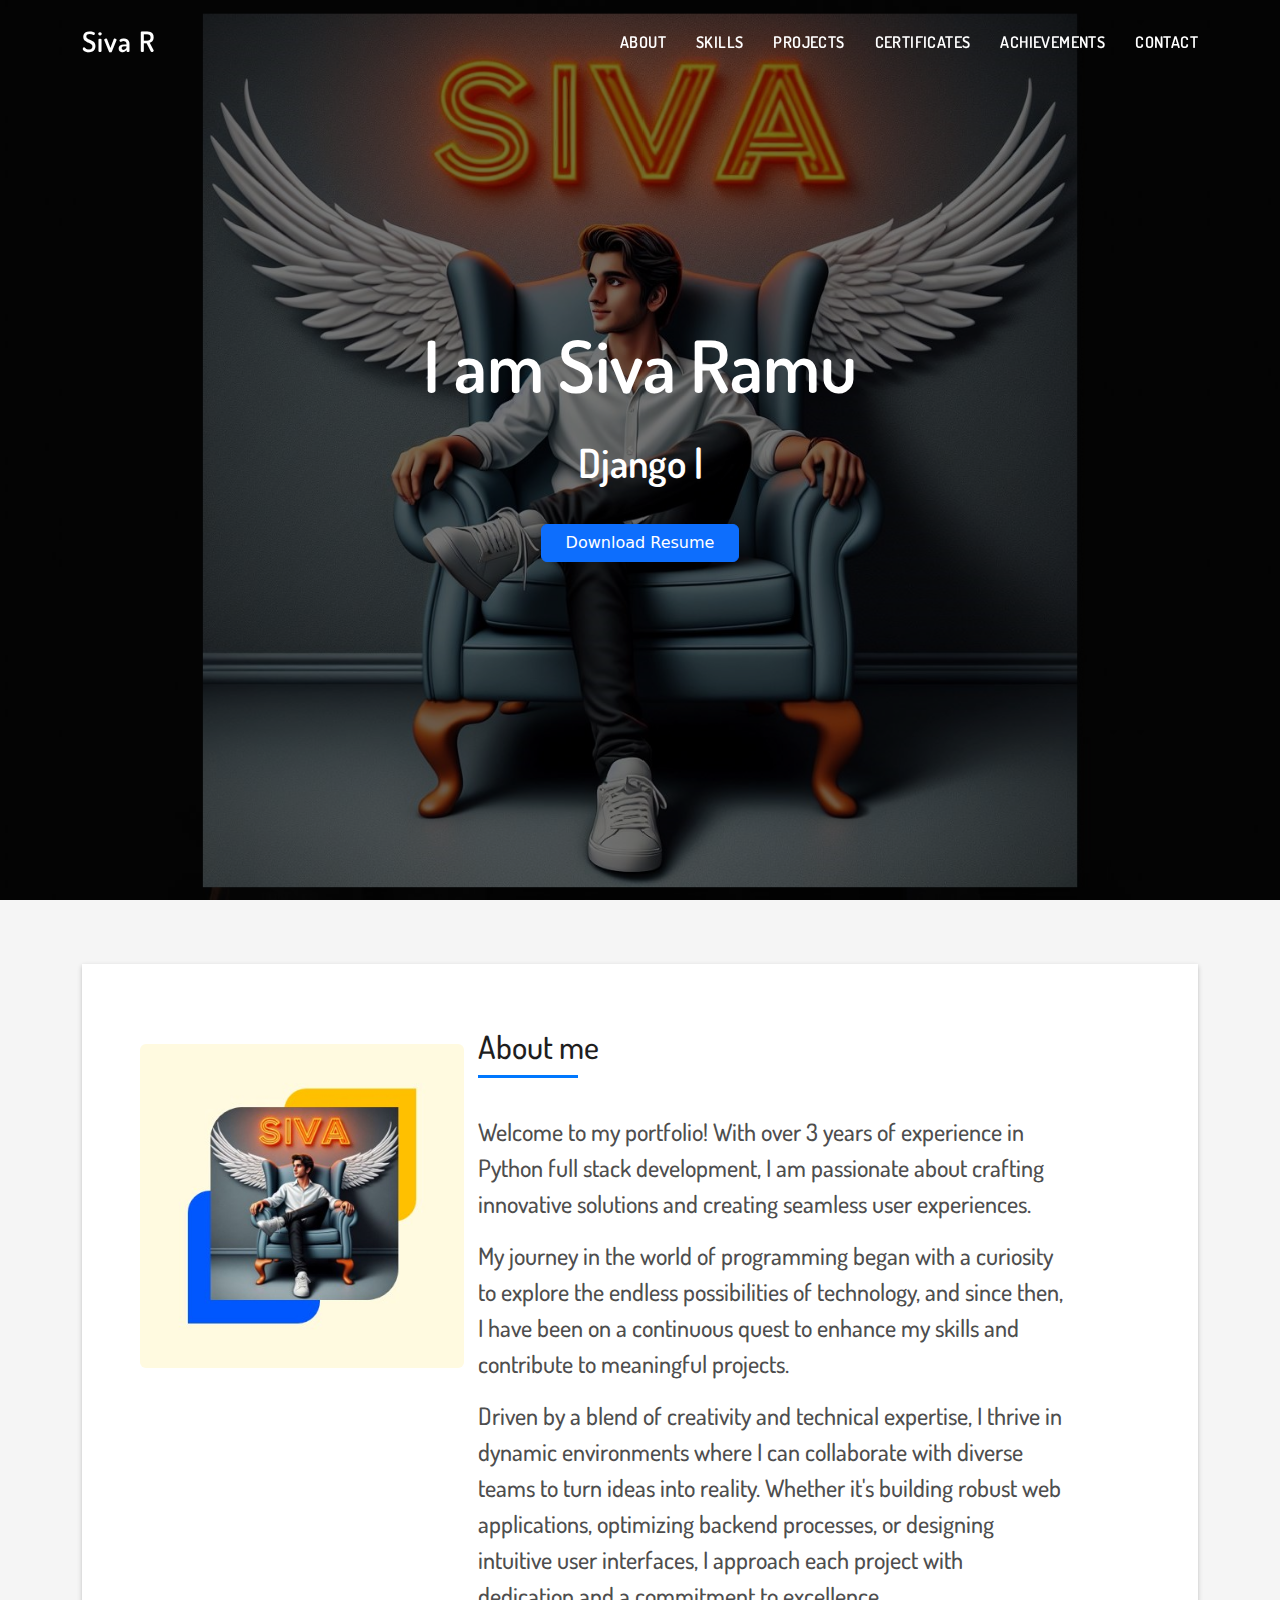
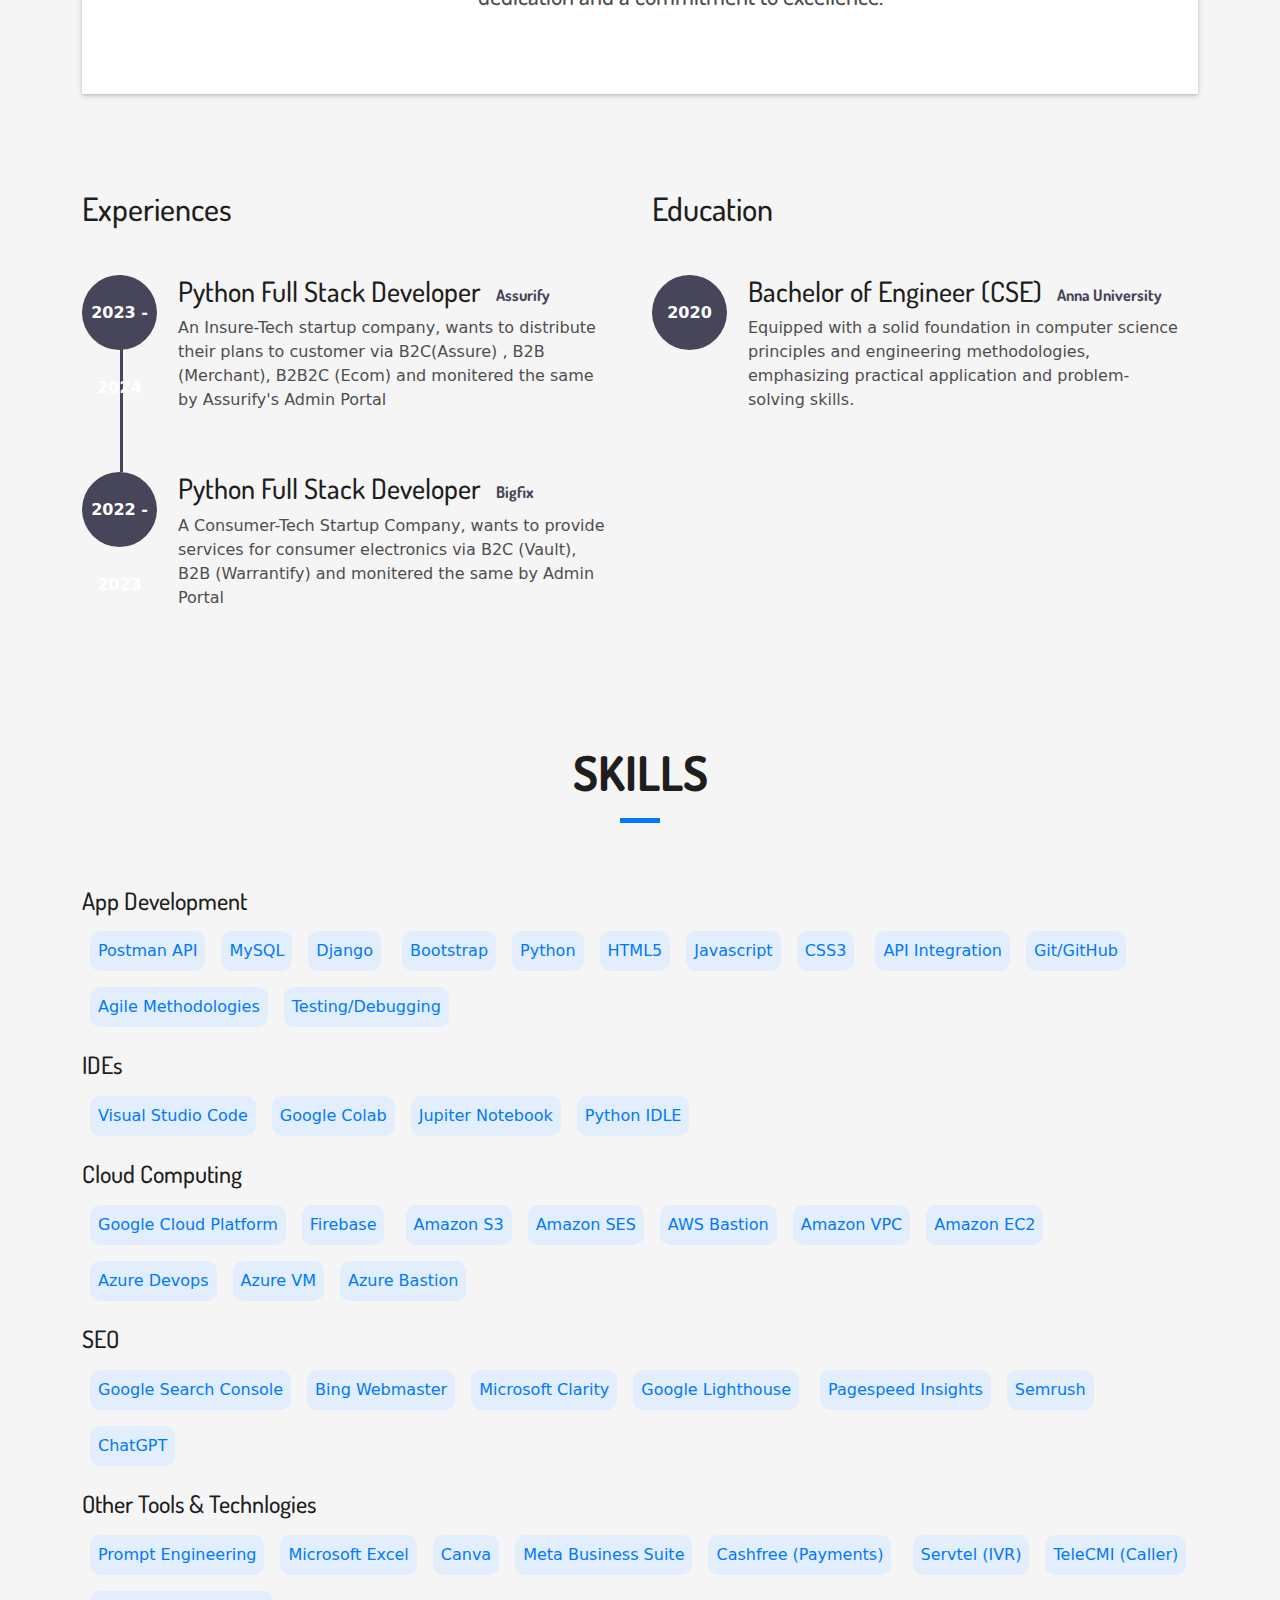
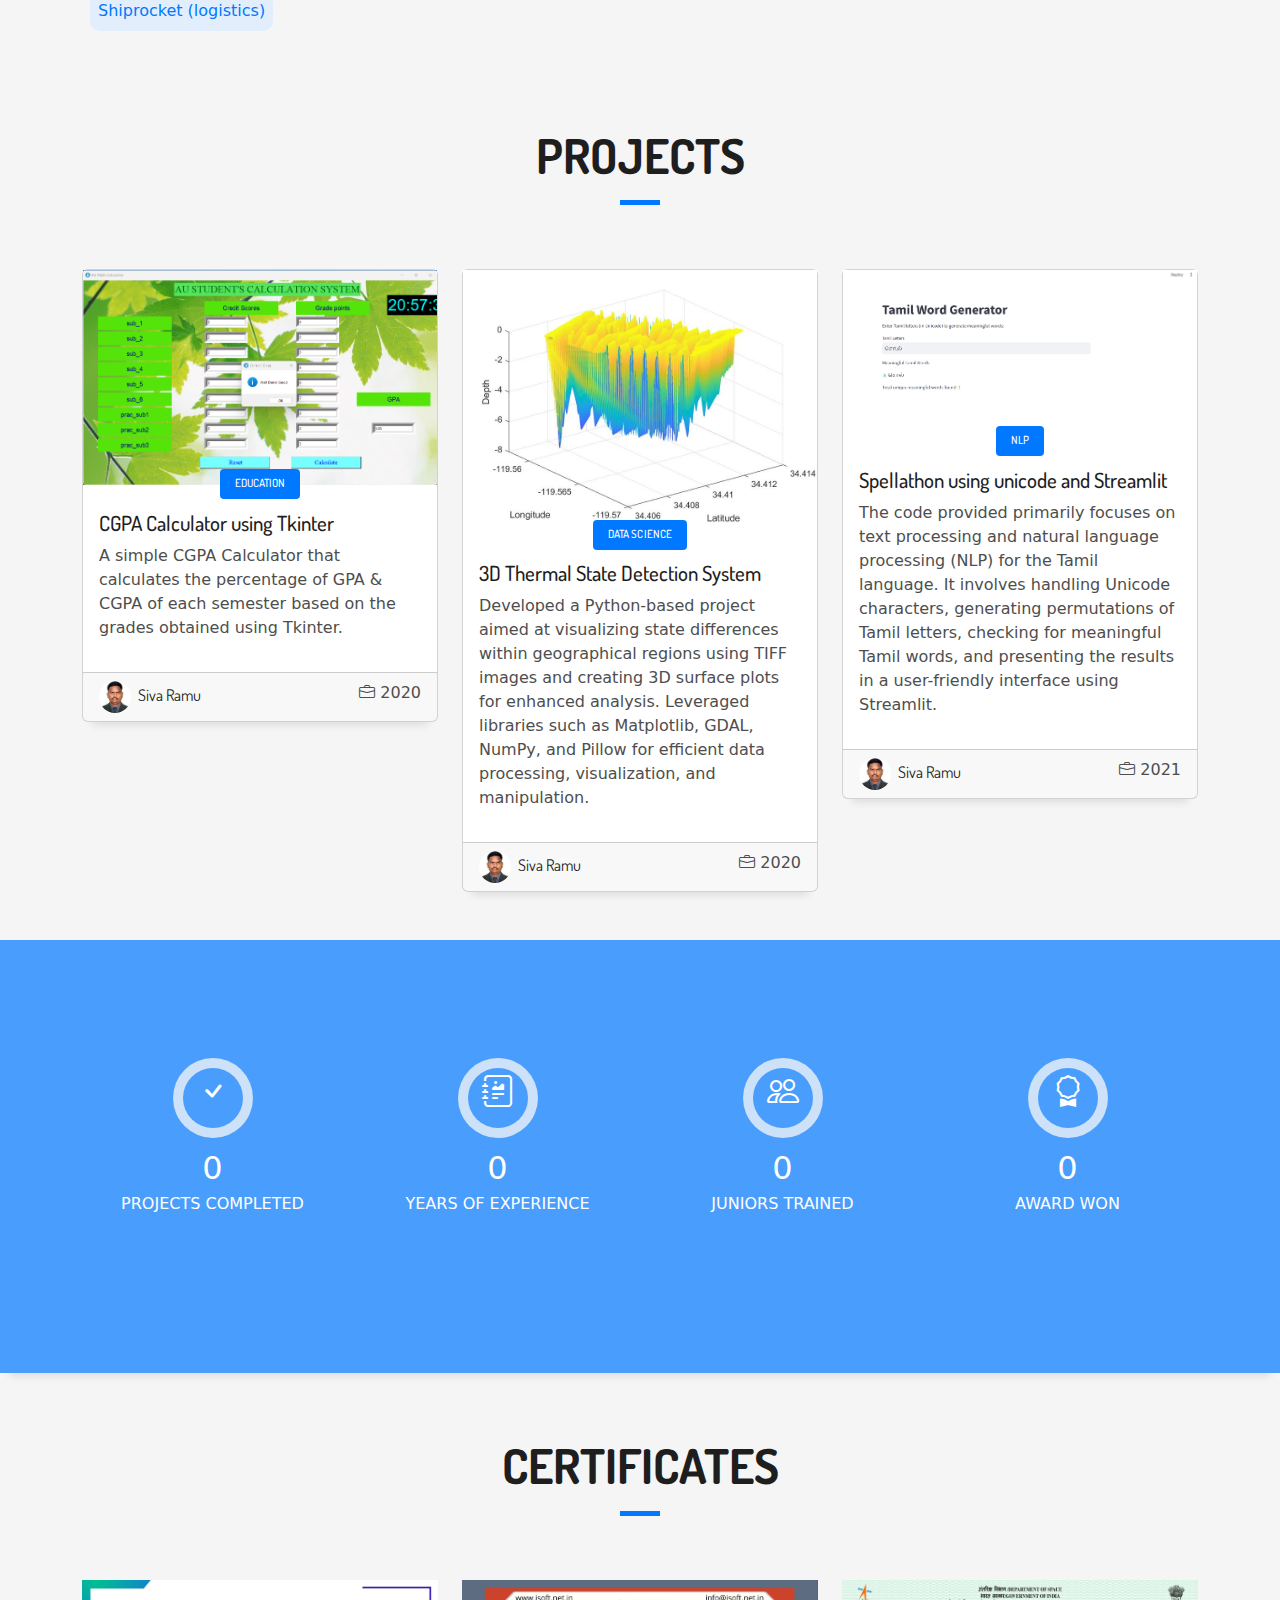
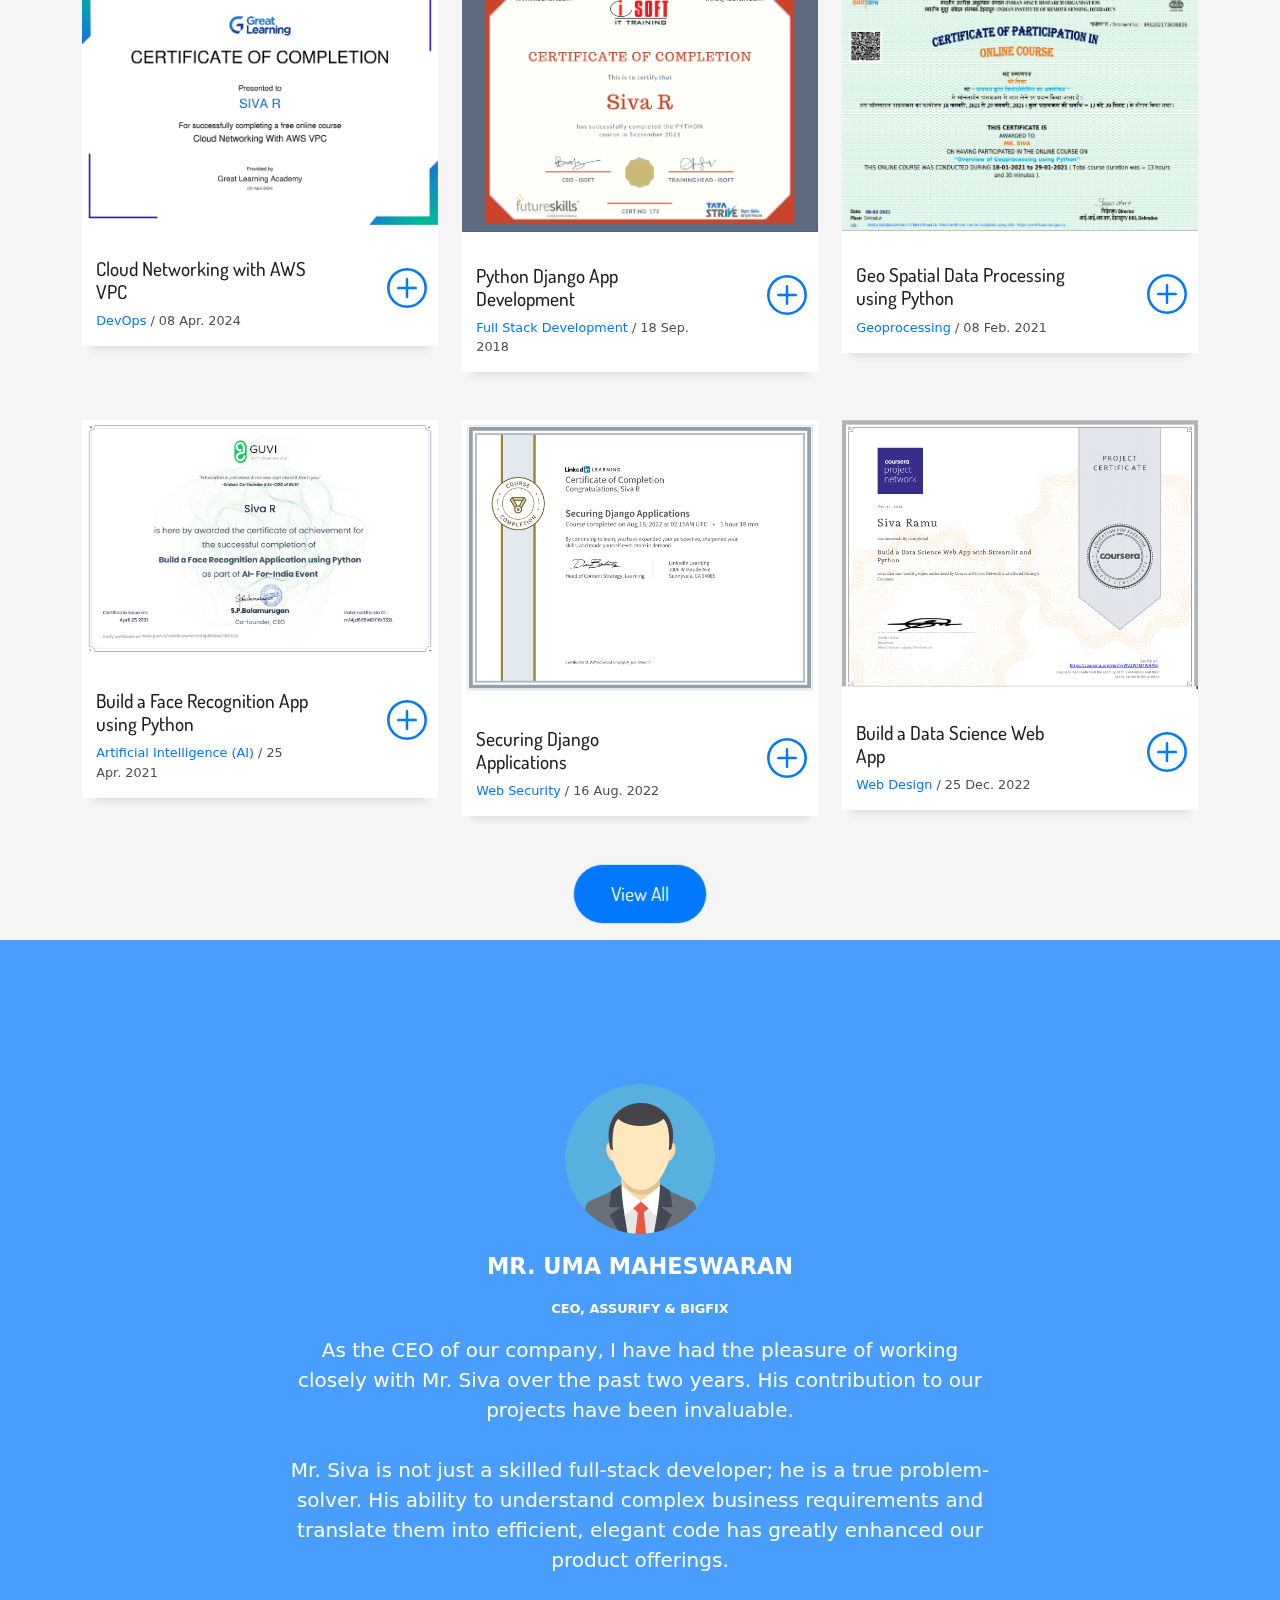
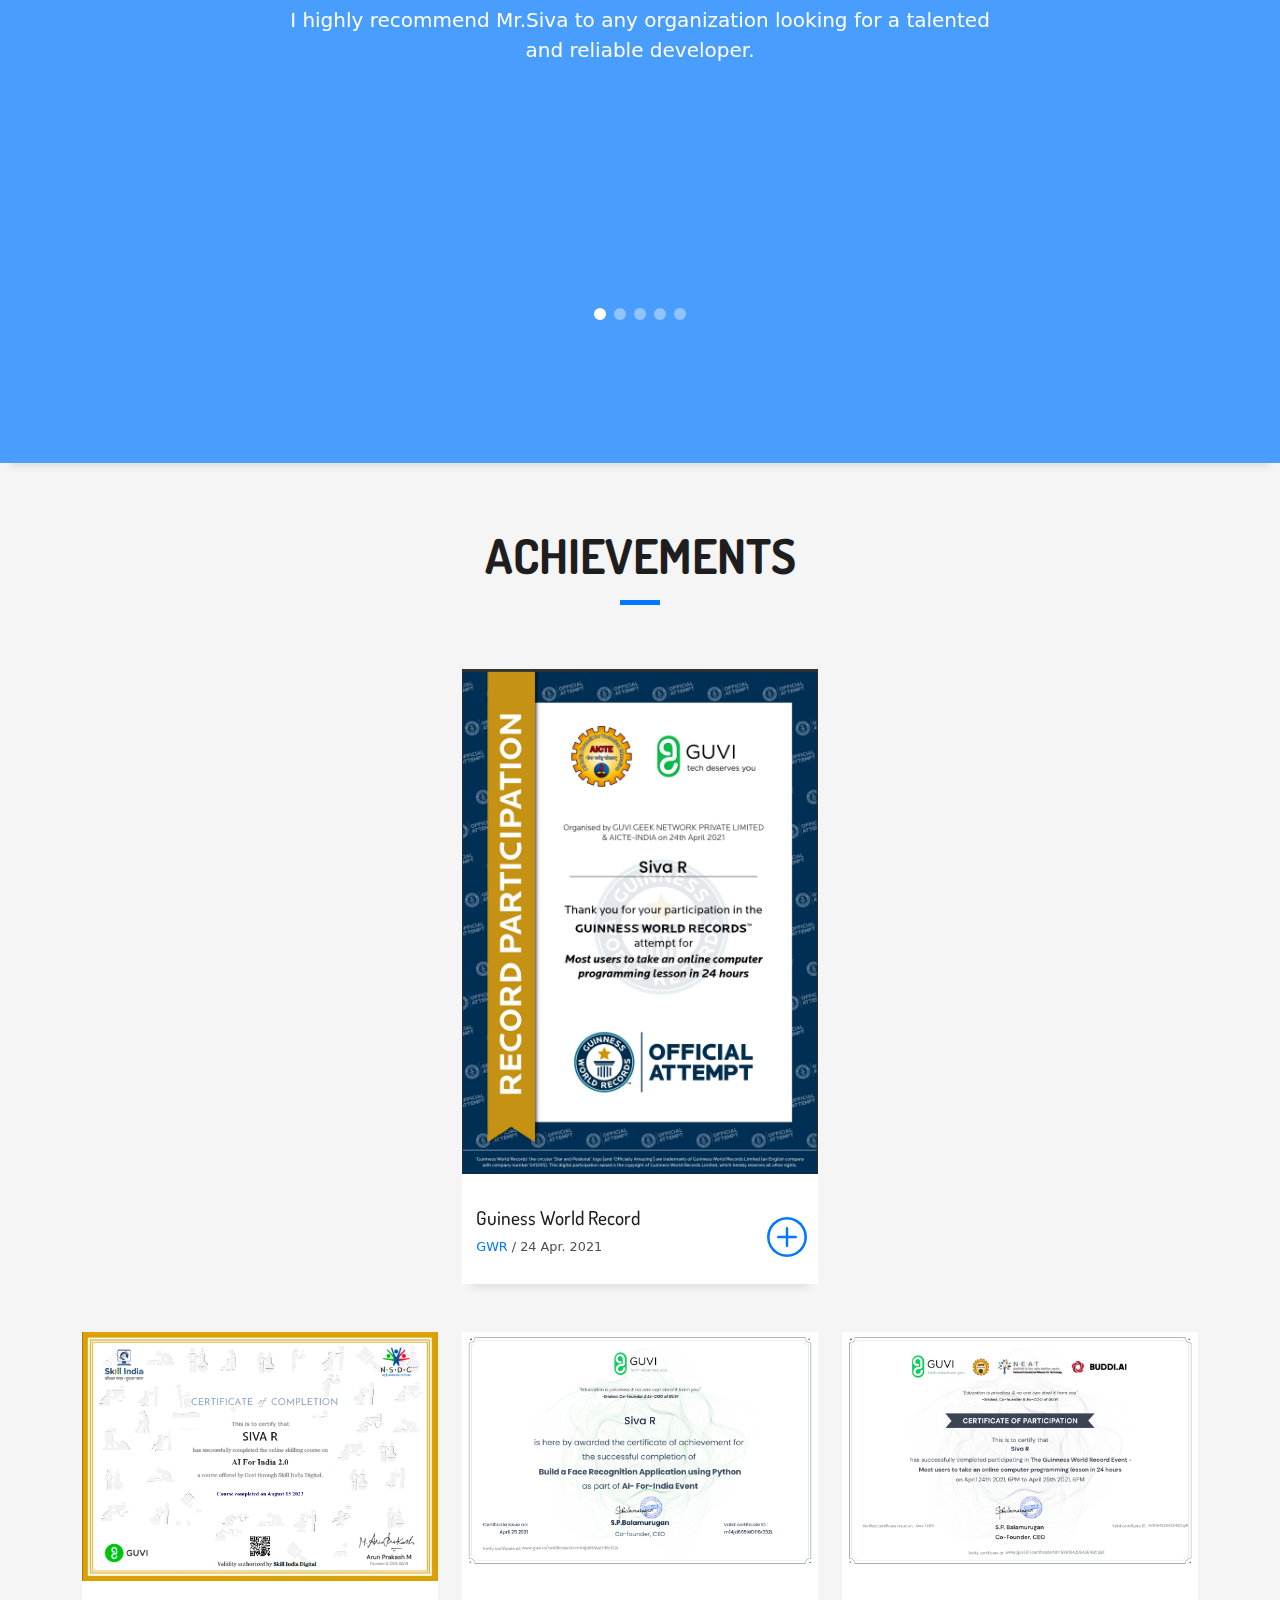
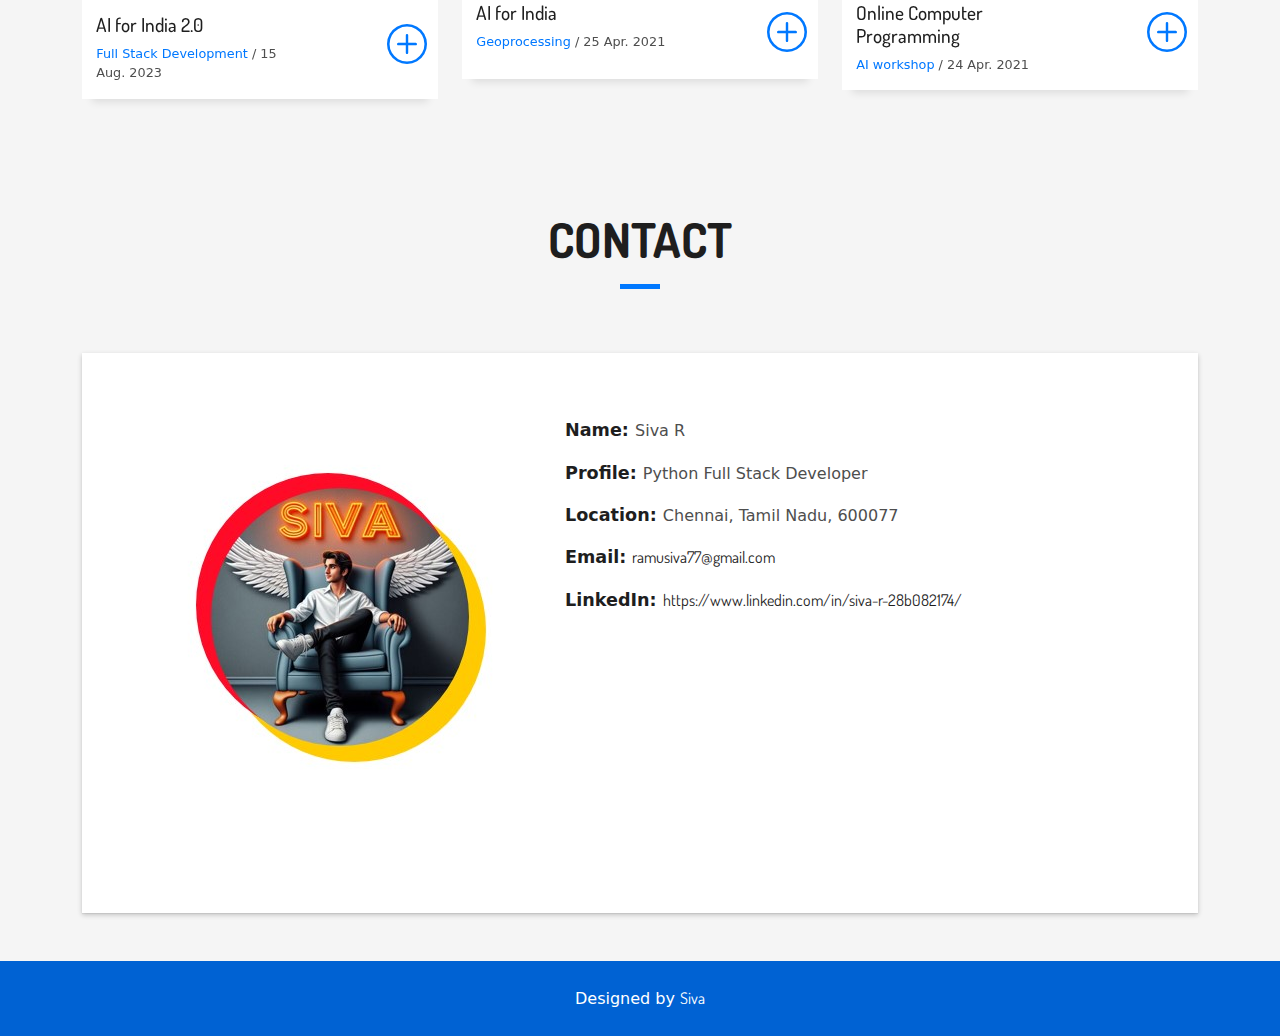
<file: index.html>
<!DOCTYPE html>
<html lang="en">

<head>
  <meta charset="utf-8">
  <meta content="width=device-width, initial-scale=1.0" name="viewport">

  <title>My Portfolio - Siva R</title>
  <meta content="" name="description">
  <meta content="" name="keywords">

  <!-- Favicons -->
  <link href="assets/img/favicon.jpg" rel="icon">
  <link href="assets/img/apple-touch-icon.jpg" rel="apple-touch-icon">

   <!-- Google Fonts -->
   <link href="https://fonts.googleapis.com/css?family=Open+Sans:300,300i,400,400i,600,600i,700,700i|Nunito:300,300i,400,400i,600,600i,700,700i|Dosis:300,300i,400,400i,600,600i,700,700i|Poppins:300,300i,400,400i,500,500i,600,600i,700,700i" rel="stylesheet">

  <!-- Vendor CSS Files -->
  <link href="assets/vendor/bootstrap/css/bootstrap.min.css" rel="stylesheet">
  <link href="assets/vendor/bootstrap-icons/bootstrap-icons.css" rel="stylesheet">
  <link href="assets/vendor/glightbox/css/glightbox.min.css" rel="stylesheet">
  <link href="assets/vendor/swiper/swiper-bundle.min.css" rel="stylesheet">

  <!-- Template Main CSS File -->
  <link href="assets/css/style.css" rel="stylesheet">

  <!-- =======================================================
  
  ======================================================== -->
</head>

<body oncontextmenu="return false" onkeypress="return false" onkeydown="return false" onkeyup="return false"> <!---->

  <!-- ======= Header ======= -->
  <header id="header" class="fixed-top">
    <div class="container d-flex align-items-center justify-content-between">

      <h1 class="logo"><a href="index.html">Siva R</a></h1>
      <!-- Uncomment below if you prefer to use an image logo -->
      <!-- <a href="index.html" class="logo"><img src="assets/img/logo.png" alt="" class="img-fluid"></a>-->

      <nav id="navbar" class="navbar">
        <ul>
          <!-- <li><a class="nav-link scrollto active" href="#hero">Home</a></li> -->
          <li><a class="nav-link scrollto" href="/#about">About</a></li>
          <li><a class="nav-link scrollto" href="/#skills">Skills</a></li>
          <li><a class="nav-link scrollto " href="/#blog">Projects</a></li>
          <li><a class="nav-link scrollto " href="/#work">Certificates</a></li>
          <li><a class="nav-link scrollto " href="/#work2">Achievements</a></li>
          <!-- <li class="dropdown"><a href="#"><span>Drop Down</span> <i class="bi bi-chevron-down"></i></a>
            <ul>
              <li><a href="#">Drop Down 1</a></li>
              <li class="dropdown"><a href="#"><span>Deep Drop Down</span> <i class="bi bi-chevron-right"></i></a>
                <ul>
                  <li><a href="#">Deep Drop Down 1</a></li>
                  <li><a href="#">Deep Drop Down 2</a></li>
                  <li><a href="#">Deep Drop Down 3</a></li>
                  <li><a href="#">Deep Drop Down 4</a></li>
                  <li><a href="#">Deep Drop Down 5</a></li>
                </ul>
              </li>
              <li><a href="#">Drop Down 2</a></li>
              <li><a href="#">Drop Down 3</a></li>
              <li><a href="#">Drop Down 4</a></li>
            </ul>
          </li> -->
          <li><a class="nav-link scrollto" href="/#contact2">Contact</a></li>
        </ul>
        <i class="bi bi-list mobile-nav-toggle"></i>
      </nav><!-- .navbar -->

    </div>
  </header><!-- End Header -->

  <!-- ======= Hero Section ======= -->
  <div id="hero" class="hero route bg-image" style="background-image: url(assets/img/hero-bg2.jpg)">
    <div class="overlay-itro"></div>
    <div class="hero-content display-table">
      <div class="table-cell">
        <div class="container">
          <!--<p class="display-6 color-d">Hello, world!</p>-->
          <h1 class="hero-title mb-4">I am Siva Ramu</h1>
          <p class="hero-subtitle"><span class="typed" data-typed-items="Django Developer, Python Developer, Full Stack Developer, Web Developer, Back End Developer"></span></p>
          <p class="pt-3"><a class="btn btn-primary btn js-scroll px-4" href="assets/pdf/Siva_Professional_Resume.pdf" role="button">Download Resume</a></p>
        </div>
      </div>
    </div>
  </div><!-- End Hero Section -->

  <main id="main">

    <!-- ======= About Section ======= -->
    <section id="about" class="about-mf sect-pt4 route">
      <div class="container">
        <div class="row">
          <div class="col-sm-12">
            <div class="box-shadow-full">
              <div class="row">
                <div class="col-md-4 mt-3">
                  <div class="about-img pt-4 pt-md-0">
                    <img src="assets/img/about.jpg" class="img-fluid rounded b-shadow-a" alt="">
                  </div>
                </div>
                <!-- <div class="col-md-6">
                  <div class="row">
                    <div class="col-sm-6 col-md-5">
                      <div class="about-img">
                        <img src="assets/img/testimonial-2.jpg" class="img-fluid rounded b-shadow-a" alt="">
                      </div>
                    </div>
                    <div class="col-sm-6 col-md-7">
                      <div class="about-info">
                        <p><span class="title-s">Name: </span> <span>Morgan Freeman</span></p>
                        <p><span class="title-s">Profile: </span> <span>full stack developer</span></p>
                        <p><span class="title-s">Email: </span> <span>contact@example.com</span></p>
                        <p><span class="title-s">Phone: </span> <span>(617) 557-0089</span></p>
                      </div>
                    </div>
                  </div>
                  <div class="skill-mf">
                    <p class="title-s">Skill</p>
                    <span>HTML</span> <span class="pull-right">85%</span>
                    <div class="progress">
                      <div class="progress-bar" role="progressbar" style="width: 85%;" aria-valuenow="85" aria-valuemin="0" aria-valuemax="100"></div>
                    </div>
                    <span>CSS3</span> <span class="pull-right">75%</span>
                    <div class="progress">
                      <div class="progress-bar" role="progressbar" style="width: 75%" aria-valuenow="75" aria-valuemin="0" aria-valuemax="100"></div>
                    </div>
                    <span>PHP</span> <span class="pull-right">50%</span>
                    <div class="progress">
                      <div class="progress-bar" role="progressbar" style="width: 50%" aria-valuenow="50" aria-valuemin="0" aria-valuemax="100"></div>
                    </div>
                    <span>JAVASCRIPT</span> <span class="pull-right">90%</span>
                    <div class="progress">
                      <div class="progress-bar" role="progressbar" style="width: 90%" aria-valuenow="90" aria-valuemin="0" aria-valuemax="100"></div>
                    </div>
                  </div>
                </div> -->
                <div class="col-md-7">
                  <div class="about-me pt-4 pt-md-0">
                    <div class="title-box-2">
                      <h5 class="title-left">
                        About me
                      </h5>
                    </div>
                    <p class="lead2">
                      Welcome to my portfolio! With over 3 years of experience in Python full stack development, I am passionate about crafting innovative solutions and creating seamless user experiences. 
                    </p>
                    <p class="lead2">
                      My journey in the world of programming began with a curiosity to explore the endless possibilities of technology, and since then, I have been on a continuous quest to enhance my skills and contribute to meaningful projects.
                    </p>
                    <p class="lead2">
                      Driven by a blend of creativity and technical expertise, I thrive in dynamic environments where I can collaborate with diverse teams to turn ideas into reality. Whether it's building robust web applications, optimizing backend processes, or designing intuitive user interfaces, I approach each project with dedication and a commitment to excellence.
                    </p>
                  </div>
                </div>
              </div>
            </div>
          </div>
        </div>
      </div>
    </section>
    <!-- End About Section -->

    <!-- FEATURES -->
    <section class="resume py-5 d-lg-flex justify-content-center align-items-center" id="resume">
      <div class="container">
        

          <div class="row">

              <div class="col-lg-6 col-12">
                <h2 class="mb-4">Experiences</h2>

                  <div class="timeline">
                    <div class="timeline-wrapper">
                      <div class="timeline-yr">
                          <span>2023 - 2024</span>
                      </div>
                      <div class="timeline-info">
                          <h3><span>Python Full Stack Developer</span><small>Assurify</small></h3>
                          <p>An Insure-Tech startup company, wants to distribute their plans to customer via B2C(Assure) , B2B (Merchant), B2B2C (Ecom) and monitered the same by Assurify's Admin Portal</p>
                      </div>
                  </div>

                      <div class="timeline-wrapper">
                           <div class="timeline-yr">
                                <span>2022 - 2023</span>
                           </div>
                           <div class="timeline-info">
                                <h3><span>Python Full Stack Developer</span><small>Bigfix</small></h3>
                                <p>A Consumer-Tech Startup Company, wants to provide services for consumer electronics via B2C (Vault), B2B (Warrantify) and monitered the same by Admin Portal</p>
                           </div>
                      </div>

                      <!-- 

                      <div class="timeline-wrapper">
                          <div class="timeline-yr">
                              <span>2016</span>
                          </div>
                          <div class="timeline-info">
                              <h3><span>UI Freelancer</h3>
                              <p>Sed fringilla vitae enim sit amet cursus. Sed cursus dictum tortor quis pharetra. Pellentesque habitant morbi tristique senectus et netus et malesuada fames ac turpis egestas.</p>
                          </div>
                      </div>
                      
                      <div class="timeline-wrapper">
                          <div class="timeline-yr">
                              <span>2014</span>
                          </div>
                          <div class="timeline-info">
                              <h3><span>Junior Designer<small>Crafted Co.</small></h3>
                              <p>Cras scelerisque scelerisque condimentum. Nullam at volutpat mi. Nunc auctor ipsum eget magna consequat viverra.</p>
                          </div>
                      </div> -->

                  </div>
              </div>

              <div class="col-lg-6 col-12">
                <h2 class="mb-4 mobile-mt-2">Education</h2>

                  <div class="timeline">
                      <div class="timeline-wrapper">
                           <div class="timeline-yr">
                                <span>2020</span>
                           </div>
                           <div class="timeline-info">
                                <h3><span>Bachelor of Engineer (CSE)</span><small>Anna University</small></h3>
                                <p>Equipped with a solid foundation in computer science principles and engineering methodologies, emphasizing practical application and problem-solving skills.</p>
                           </div>
                      </div>

                      <!-- <div class="timeline-wrapper">
                          <div class="timeline-yr">
                              <span>2015</span>
                          </div>
                          <div class="timeline-info">
                              <h3><span>User Interfaces</span><small>Creative Agency</small></h3>
                              <p><a rel="nofollow" href="https://www.facebook.com/tooplate">Tooplate</a> is a great website to download HTML templates without any login or email.</p>
                          </div>
                      </div>
                      
                      <div class="timeline-wrapper">
                          <div class="timeline-yr">
                              <span>2013</span>
                          </div>
                          <div class="timeline-info">
                              <h3><span>Artwork Design</span><small>New Art School</small></h3>
                              <p>You can freely use Tooplate's templates for your business or personal sites. You cannot redistribute this template without a permission.</p>
                          </div>
                      </div> -->

                  </div>
              </div>
              
          </div>
      </div>
  </section>

  <section id="skills" class="skills-mf pt-5 mb-4 route">
    <div class="container">
      <div class="row">
        <div class="col-sm-12">
          <div class="title-box text-center">
            <h3 class="title-a">
              Skills
            </h3>
            <p class="subtitle-a">
              <!-- Lorem ipsum, dolor sit amet consectetur adipisicing elit. -->
            </p>
            <div class="line-mf"></div>
          </div>
        </div>
      </div>
      <div class="">
        <h4>App Development</h4>
        <span>Postman API</span><span>MySQL</span><span>Django</span>
        <span>Bootstrap</span><span>Python</span><span>HTML5</span><span>Javascript</span><span>CSS3</span>
        <span>API Integration</span><span>Git/GitHub</span><span>Agile Methodologies</span><span>Testing/Debugging</span>
        
        <h4 class="mt-3">IDEs</h4>
        <span>Visual Studio Code</span><span>Google Colab</span><span>Jupiter Notebook</span><span>Python IDLE</span>
        
        <h4 class="mt-3">Cloud Computing</h4>
        <span>Google Cloud Platform</span><span>Firebase</span>
        <span>Amazon S3</span><span>Amazon SES</span><span>AWS Bastion</span><span>Amazon VPC</span><span>Amazon EC2</span>
        <span>Azure Devops</span><span>Azure VM</span><span>Azure Bastion</span>
        
        <h4 class="mt-3">SEO</h4>
        <span>Google Search Console</span><span>Bing Webmaster</span><span>Microsoft Clarity</span><span>Google Lighthouse</span>
        <span>Pagespeed Insights</span><span>Semrush</span><span>ChatGPT</span>
        
        <h4 class="mt-3">Other Tools &amp; Technlogies</h4>
        <span>Prompt Engineering</span><span>Microsoft Excel</span><span>Canva</span><span>Meta Business Suite</span><span>Cashfree (Payments)</span>
        <span>Servtel (IVR)</span><span>TeleCMI (Caller)</span><span>Shiprocket (logistics)</span>
      </div> 
    </div>
  </section>

  <!-- ======= Blog Section ======= -->
  <section id="blog" class="blog-mf sect-pt4 route">
    <div class="container">
      <div class="row">
        <div class="col-sm-12">
          <div class="title-box text-center">
            <h3 class="title-a">
              Projects
            </h3>
            <p class="subtitle-a">
              <!-- Lorem ipsum, dolor sit amet consectetur adipisicing elit. -->
            </p>
            <div class="line-mf"></div>
          </div>
        </div>
      </div>
      <div class="row">
        <div class="col-md-4">
          <div class="card card-blog">
            <div class="card-img">
              <a href="https://github.com/Siva-Dev-001/GPA_calculator" target="_blank"><img src="assets/img/project-1.png" alt="" class="img-fluid"></a>
            </div>
            <div class="card-body">
              <div class="card-category-box">
                <div class="card-category">
                  <h6 class="category">Education</h6>
                </div>
              </div>
              <h3 class="card-title"><a href="https://github.com/Siva-Dev-001/GPA_calculator" target="_blank">CGPA Calculator using Tkinter</a></h3>
              <p class="card-description">
                A simple CGPA Calculator that calculates the percentage of GPA & CGPA of each semester based on the grades obtained using Tkinter.
              </p>
            </div>
            <div class="card-footer">
              <div class="post-author">
                <a href="#">
                  <img src="assets/img/my-profile.jpg" alt="" class="avatar rounded-circle">
                  <span class="author">Siva Ramu</span>
                </a>
              </div>
              <div class="post-date">
                <span class="bi bi-briefcase"></span> 2020
              </div>
            </div>
          </div>
        </div>
        <div class="col-md-4">
          <div class="card card-blog">
            <div class="card-img">
              <a href="https://github.com/Siva-Dev-001/Thermal-detection" target="_blank"><img src="assets/img/project-2.jpg" alt="" class="img-fluid"></a>
            </div>
            <div class="card-body">
              <div class="card-category-box">
                <div class="card-category">
                  <h6 class="category">Data Science</h6>
                </div>
              </div>
              <h3 class="card-title"><a href="https://github.com/Siva-Dev-001/Thermal-detection" target="_blank">3D Thermal State Detection System</a></h3>
              <p class="card-description">
                Developed a Python-based project aimed at visualizing state differences within geographical regions using TIFF images and creating 3D surface plots for enhanced analysis. Leveraged libraries such as Matplotlib, GDAL, NumPy, and Pillow for efficient data processing, visualization, and manipulation.
                <!-- Temperature data with 3D visualization techniques using Matplotlib, you can create engaging and informative visualizations that enable users to explore temperature distributions in different spatial and temporal dimensions. -->
              </p>
            </div>
            <div class="card-footer">
              <div class="post-author">
                <a href="#">
                  <img src="assets/img/my-profile.jpg" alt="" class="avatar rounded-circle">
                  <span class="author">Siva Ramu</span>
                </a>
              </div>
              <div class="post-date">
                <span class="bi bi-briefcase"></span> 2020
              </div>
            </div>
          </div>
        </div>
        <div class="col-md-4">
          <div class="card card-blog">
            <div class="card-img">
              <a href="#"><img src="assets/img/project-3.png" alt="" class="img-fluid"></a>
            </div>
            <div class="card-body">
              <div class="card-category-box">
                <div class="card-category">
                  <h6 class="category">NLP</h6>
                </div>
              </div>
              <h3 class="card-title"><a href="#">Spellathon using unicode and Streamlit</a></h3>
              <p class="card-description">
                The code provided primarily focuses on text processing and natural language processing (NLP) for the Tamil language. It involves handling Unicode characters, generating permutations of Tamil letters, checking for meaningful Tamil words, and presenting the results in a user-friendly interface using Streamlit.
              </p>
            </div>
            <div class="card-footer">
              <div class="post-author">
                <a href="#">
                  <img src="assets/img/my-profile.jpg" alt="" class="avatar rounded-circle">
                  <span class="author">Siva Ramu</span>
                </a>
              </div>
              <div class="post-date">
                <span class="bi bi-briefcase"></span> 2021
              </div>
            </div>
          </div>
        </div>
      </div>
    </div>
  </section><!-- End Blog Section -->
    <!-- ======= Services Section ======= -->
    <!-- <section id="services" class="services-mf pt-5 route">
      <div class="container">
        <div class="row">
          <div class="col-sm-12">
            <div class="title-box text-center">
              <h3 class="title-a">
                Services
              </h3>
              <p class="subtitle-a">
                Lorem ipsum, dolor sit amet consectetur adipisicing elit.
              </p>
              <div class="line-mf"></div>
            </div>
          </div>
        </div>
        <div class="row">
          <div class="col-md-4">
            <div class="service-box">
              <div class="service-ico">
                <span class="ico-circle"><i class="bi bi-briefcase"></i></span>
              </div>
              <div class="service-content">
                <h2 class="s-title">Web Design</h2>
                <p class="s-description text-center">
                  Lorem ipsum dolor sit amet consectetur adipisicing elit. Magni adipisci eaque autem fugiat! Quia,
                  provident vitae! Magni
                  tempora perferendis eum non provident.
                </p>
              </div>
            </div>
          </div>
          <div class="col-md-4">
            <div class="service-box">
              <div class="service-ico">
                <span class="ico-circle"><i class="bi bi-card-checklist"></i></span>
              </div>
              <div class="service-content">
                <h2 class="s-title">Web Development</h2>
                <p class="s-description text-center">
                  Lorem ipsum dolor sit amet consectetur adipisicing elit. Magni adipisci eaque autem fugiat! Quia,
                  provident vitae! Magni
                  tempora perferendis eum non provident.
                </p>
              </div>
            </div>
          </div>
          <div class="col-md-4">
            <div class="service-box">
              <div class="service-ico">
                <span class="ico-circle"><i class="bi bi-bar-chart"></i></span>
              </div>
              <div class="service-content">
                <h2 class="s-title">Photography</h2>
                <p class="s-description text-center">
                  Lorem ipsum dolor sit amet consectetur adipisicing elit. Magni adipisci eaque autem fugiat! Quia,
                  provident vitae! Magni
                  tempora perferendis eum non provident.
                </p>
              </div>
            </div>
          </div>
          <div class="col-md-4">
            <div class="service-box">
              <div class="service-ico">
                <span class="ico-circle"><i class="bi bi-binoculars"></i></span>
              </div>
              <div class="service-content">
                <h2 class="s-title">Responsive Design</h2>
                <p class="s-description text-center">
                  Lorem ipsum dolor sit amet consectetur adipisicing elit. Magni adipisci eaque autem fugiat! Quia,
                  provident vitae! Magni
                  tempora perferendis eum non provident.
                </p>
              </div>
            </div>
          </div>
          <div class="col-md-4">
            <div class="service-box">
              <div class="service-ico">
                <span class="ico-circle"><i class="bi bi-brightness-high"></i></span>
              </div>
              <div class="service-content">
                <h2 class="s-title">Graphic Design</h2>
                <p class="s-description text-center">
                  Lorem ipsum dolor sit amet consectetur adipisicing elit. Magni adipisci eaque autem fugiat! Quia,
                  provident vitae! Magni
                  tempora perferendis eum non provident.
                </p>
              </div>
            </div>
          </div>
          <div class="col-md-4">
            <div class="service-box">
              <div class="service-ico">
                <span class="ico-circle"><i class="bi bi-calendar4-week"></i></span>
              </div>
              <div class="service-content">
                <h2 class="s-title">Marketing Services</h2>
                <p class="s-description text-center">
                  Lorem ipsum dolor sit amet consectetur adipisicing elit. Magni adipisci eaque autem fugiat! Quia,
                  provident vitae! Magni
                  tempora perferendis eum non provident.
                </p>
              </div>
            </div>
          </div>
        </div>
      </div>
    </section> -->
    <!-- End Services Section -->

    <!-- ======= Counter Section ======= -->
    <div class="section-counter paralax-mf bg-image" style="background-image: url(assets/img/counters-bg.jpg)">
      <div class="overlay-mf"></div>
      <div class="container position-relative">
        <div class="row">
          <div class="col-sm-3 col-lg-3">
            <div class="counter-box counter-box pt-4 pt-md-0">
              <div class="counter-ico">
                <span class="ico-circle"><i class="bi bi-check"></i></span>
              </div>
              <div class="counter-num">
                <p data-purecounter-start="0" data-purecounter-end="20" data-purecounter-duration="1" class="counter purecounter"></p>
                <span class="counter-text">PROJECTS COMPLETED</span>
              </div>
            </div>
          </div>
          <div class="col-sm-3 col-lg-3">
            <div class="counter-box pt-4 pt-md-0">
              <div class="counter-ico">
                <span class="ico-circle"><i class="bi bi-journal-richtext"></i></span>
              </div>
              <div class="counter-num">
                <p data-purecounter-start="0" data-purecounter-end="2" data-purecounter-duration="1" class="counter purecounter"></p>
                <span class="counter-text">YEARS OF EXPERIENCE</span>
              </div>
            </div>
          </div>
          <div class="col-sm-3 col-lg-3">
            <div class="counter-box pt-4 pt-md-0">
              <div class="counter-ico">
                <span class="ico-circle"><i class="bi bi-people"></i></span>
              </div>
              <div class="counter-num">
                <p data-purecounter-start="0" data-purecounter-end="4" data-purecounter-duration="1" class="counter purecounter"></p>
                <span class="counter-text">JUNIORS TRAINED</span>
              </div>
            </div>
          </div>
          <div class="col-sm-3 col-lg-3">
            <div class="counter-box pt-4 pt-md-0">
              <div class="counter-ico">
                <span class="ico-circle"><i class="bi bi-award"></i></span>
              </div>
              <div class="counter-num">
                <p data-purecounter-start="0" data-purecounter-end="1" data-purecounter-duration="1" class="counter purecounter"></p>
                <span class="counter-text">AWARD WON</span>
              </div>
            </div>
          </div>
        </div>
      </div>
    </div><!-- End Counter Section -->

    <!-- ======= Portfolio Section ======= -->
    <section id="work" class="portfolio-mf sect-pt4 route">
      <div class="container">
        <div class="row">
          <div class="col-sm-12">
            <div class="title-box text-center">
              <h3 class="title-a">
                Certificates
              </h3>
              <p class="subtitle-a">
                <!-- Lorem ipsum, dolor sit amet consectetur adipisicing elit. -->
              </p>
              <div class="line-mf"></div>
            </div>
          </div>
        </div>
        <div class="row">
          <div class="col-md-4">
            <div class="work-box">
              <a href="assets/img/Certificate/AWS-VPC.jpg" data-gallery="portfolioGallery" class="portfolio-lightbox">
                <div class="work-img">
                  <img src="assets/img/Certificate/AWS-VPC.jpg" alt="" class="img-fluid">
                </div>
              </a>
              <div class="work-content">
                <div class="row">
                  <div class="col-sm-8">
                    <h2 class="w-title">Cloud Networking with AWS VPC</h2>
                    <div class="w-more">
                      <span class="w-ctegory">DevOps</span> / <span class="w-date">08 Apr. 2024</span>
                    </div>
                  </div>
                  <div class="col-sm-4">
                    <div class="w-like">
                      <a href="#"> <span class="bi bi-plus-circle"></span></a>
                    </div>
                  </div>
                </div>
              </div>
            </div>
          </div>
          <div class="col-md-4">
            <div class="work-box">
              <a href="assets/img/Certificate/python-django.png" data-gallery="portfolioGallery" class="portfolio-lightbox">
                <div class="work-img">
                  <img src="assets/img/Certificate/python-django.png" alt="" class="img-fluid">
                </div>
              </a>
              <div class="work-content">
                <div class="row">
                  <div class="col-sm-8">
                    <h2 class="w-title">Python Django App Development</h2>
                    <div class="w-more">
                      <span class="w-ctegory">Full Stack Development</span> / <span class="w-date">18 Sep. 2018</span>
                    </div>
                  </div>
                  <div class="col-sm-4">
                    <div class="w-like">
                      <a href="#"> <span class="bi bi-plus-circle"></span></a>
                    </div>
                  </div>
                </div>
              </div>
            </div>
          </div>
          <div class="col-md-4">
            <div class="work-box">
              <a href="assets/img/Certificate/Geo-processing.png" data-gallery="portfolioGallery" class="portfolio-lightbox">
                <div class="work-img">
                  <img src="assets/img/Certificate/Geo-processing.png" alt="" class="img-fluid">
                </div>
              </a>
              <div class="work-content">
                <div class="row">
                  <div class="col-sm-8">
                    <h2 class="w-title">Geo Spatial Data Processing using Python</h2>
                    <div class="w-more">
                      <span class="w-ctegory">Geoprocessing</span> / <span class="w-date">08 Feb. 2021</span>
                    </div>
                  </div>
                  <div class="col-sm-4">
                    <div class="w-like">
                      <a href="#"> <span class="bi bi-plus-circle"></span></a>
                    </div>
                  </div>
                </div>
              </div>
            </div>
          </div>
          <div class="col-md-4">
            <div class="work-box">
              <a href="assets/img/Certificate/ai-for-india.png" data-gallery="portfolioGallery" class="portfolio-lightbox">
                <div class="work-img">
                  <img src="assets/img/Certificate/ai-for-india.png" alt="" class="img-fluid">
                </div>
              </a>
              <div class="work-content">
                <div class="row">
                  <div class="col-sm-8">
                    <h2 class="w-title">Build a Face Recognition App using Python</h2>
                    <div class="w-more">
                      <span class="w-ctegory">Artificial Intelligence (AI)</span> / <span class="w-date">25 Apr. 2021</span>
                    </div>
                  </div>
                  <div class="col-sm-4">
                    <div class="w-like">
                      <a href="#"> <span class="bi bi-plus-circle"></span></a>
                    </div>
                  </div>
                </div>
              </div>
            </div>
          </div>
          <div class="col-md-4">
            <div class="work-box">
              <a href="assets/img/Certificate/securing-django.png" data-gallery="portfolioGallery" class="portfolio-lightbox">
                <div class="work-img">
                  <img src="assets/img/Certificate/securing-django.png" alt="" class="img-fluid">
                </div>
              </a>
              <div class="work-content">
                <div class="row">
                  <div class="col-sm-8">
                    <h2 class="w-title">Securing Django Applications</h2>
                    <div class="w-more">
                      <span class="w-ctegory">Web Security</span> / <span class="w-date">16 Aug. 2022</span>
                    </div>
                  </div>
                  <div class="col-sm-4">
                    <div class="w-like">
                      <a href="#"> <span class="bi bi-plus-circle"></span></a>
                    </div>
                  </div>
                </div>
              </div>
            </div>
          </div>
          <div class="col-md-4">
            <div class="work-box">
              <a href="assets/img/Certificate/Data-science-web-app.png" data-gallery="portfolioGallery" class="portfolio-lightbox">
                <div class="work-img">
                  <img src="assets/img/Certificate/Data-science-web-app.png" alt="" class="img-fluid">
                </div>
              </a>
              <div class="work-content">
                <div class="row">
                  <div class="col-sm-8">
                    <h2 class="w-title">Build a Data Science Web App</h2>
                    <div class="w-more">
                      <span class="w-ctegory">Web Design</span> / <span class="w-date">25 Dec. 2022</span>
                    </div>
                  </div>
                  <div class="col-sm-4">
                    <div class="w-like">
                      <a href="#"> <span class="bi bi-plus-circle"></span></a>
                    </div>
                  </div>
                </div>
              </div>
            </div>
          </div>
          <div class="col-md-12 text-center mb-3">
            <a href="certificate.html" class="button button-a button-big button-rouded">View All</a>
          </div>
        </div>
      </div>
    </section><!-- End Portfolio Section -->

    <!-- ======= Testimonials Section ======= -->
    <div class="testimonials paralax-mf bg-image" style="background-image: url(assets/img/overlay-bg.jpg)">
      <div class="overlay-mf"></div>
      <div class="container">
        <div class="row">
          <div class="col-md-12">

            <div class="testimonials-slider swiper" data-aos="fade-up" data-aos-delay="100">
              <div class="swiper-wrapper">

                <div class="swiper-slide">
                  <div class="testimonial-box">
                    <div class="author-test">
                      <img src="assets/img/testimonial/testimonial-1.png" alt="" class="rounded-circle b-shadow-a">
                      <span class="author">Mr. Uma Maheswaran <span class="desg">CEO, Assurify &amp; Bigfix</span></span>
                    </div>
                    <div class="content-test">
                      <p class="description lead">
                        As the CEO of our company, I have had the pleasure of working closely with Mr. Siva over the past two years. His contribution to our projects have been invaluable. 
                        <br/><br>Mr. Siva is not just a skilled full-stack developer; he is a true problem-solver. His ability to understand complex business requirements and translate them into efficient, elegant code has greatly enhanced our product offerings. 
                        <br/><br>I highly recommend Mr.Siva to any organization looking for a talented and reliable developer.
                      </p>
                    </div>
                  </div>
                </div><!-- End testimonial item -->

                <div class="swiper-slide">
                  <div class="testimonial-box">
                    <div class="author-test">
                      <img src="assets/img/testimonial/testimonial-2.png" alt="" class="rounded-circle b-shadow-a">
                      <span class="author">Mrs. Dhevibala <span class="desg">COO, Bigfix</span></span>
                    </div>
                    <div class="content-test">
                      <p class="description lead">
                        As the COO, I am responsible for overseeing the operational aspects of our projects, and having Mr. Siva on our team has been a game-changer. His technical expertise combined with their strong work ethic and proactive approach have significantly contributed to the success of our initiatives. 
                        <br/><br>Mr. Siva is not only proficient in a wide range of programming languages and frameworks but also possesses excellent communication skills, allowing them to collaborate effectively with cross-functional teams. 
                        His ability to adapt to changing requirements and deliver results under tight deadlines has been instrumental in driving our projects forward. 
                        <br/><br>I have full confidence in Mr.Siva's capabilities and would wholeheartedly endorse him for any development project.
                      </p>
                    </div>
                  </div>
                </div><!-- End testimonial item -->

                <div class="swiper-slide">
                  <div class="testimonial-box">
                    <div class="author-test">
                      <img src="assets/img/testimonial/testimonial-3.png" alt="" class="rounded-circle b-shadow-a">
                      <span class="author">Ms. Devayani <span class="desg">Ex Junior Developer, Bigfix</span></span>
                    </div>
                    <div class="content-test">
                      <p class="description lead">
                        Being honest, there's no one I'd rather learn from than Mr. Siva. He was created an environment where I feel comfortable admitting what I don't know without any hesitation. That kind of freedom is rare, especially for freshers like me. Mr. Siva not only teaches technical skills but also imparts invaluable lessons on how to approach people and handle work with professionalism and dedication.
                        <br/><br>
                        His influence goes beyond just work hours. Mr. Siva instilled in me the importance of maintaining focus during the 9 to 6 window—no room for the 7th-hour slump or personal distractions. It's a discipline that has shaped my work ethic and productivity in ways I never imagined.
                        <br/><br>
                        Mr. Siva is more than just a mentor; he is an inspiration. His commitment to excellence and unwavering dedication to both personal and professional growth serve as a beacon for all of us aspiring developers. I'm incredibly grateful to have the opportunity to learn and grow under their guidance.
                      </p>
                    </div>
                  </div>
                </div><!-- End testimonial item -->

                <div class="swiper-slide">
                  <div class="testimonial-box">
                    <div class="author-test">
                      <img src="assets/img/testimonial/testimonial-2.png" alt="" class="rounded-circle b-shadow-a">
                      <span class="author">Mrs. Neelam Malik <span class="desg">Ex Senior Flutter Developer, Assurify</span></span>
                    </div>
                    <div class="content-test">
                      <p class="description lead">
                        Working alongside Mr. Siva for the past two years has been an enriching experience. His depth of knowledge in full-stack development is matched only by their willingness to share that knowledge with others.
                         <br/><br>Mr. Siva is always approachable and ready to lend a helping hand, whether it's troubleshooting a bug or brainstorming solutions to a complex problem. His collaborative spirit and positive attitude make them a pleasure to work with. Mr. Siva consistently goes above and beyond to support his colleagues and ensure the success of our team's projects.
                        <br/><br> I am grateful to have the opportunity to work alongside such a talented and dedicated individual.
                      </p>
                    </div>
                  </div>
                </div><!-- End testimonial item -->

                <div class="swiper-slide">
                  <div class="testimonial-box">
                    <div class="author-test">
                      <img src="assets/img/testimonial/testimonial-3.png" alt="" class="rounded-circle b-shadow-a">
                      <span class="author">Ms. Chandhini <span class="desg">Junior Developer, Assurify</span></span>
                    </div>
                    <div class="content-test">
                      <p class="description lead">
                        As a junior developer, I have had the privilege of learning from Mr. Siva over the past two years. His mentorship has been invaluable to my growth and development in the field of full-stack development. 
                        <br/><br>Mr. Siva has a gift for breaking down complex concepts into digestible pieces and patiently guiding me through the learning process. 
                        <br/><br>He is always willing to take the time to answer my questions and provide constructive feedback on my work. Mr. Siva leads by example, demonstrating not only technical excellence but also professionalism and integrity in all that they do.
                         I am grateful for Mr. Siva's mentorship and grateful to have them as a colleague.
                      </p>
                    </div>
                  </div>
                </div><!-- End testimonial item -->

              </div>
              <div class="swiper-pagination"></div>
            </div>

            <!-- <div id="testimonial-mf" class="owl-carousel owl-theme">
          
        </div> -->
          </div>
        </div>
      </div>
    </div><!-- End Testimonials Section -->

        <!-- ======= Portfolio Section ======= -->
        <section id="work2" class="portfolio-mf sect-pt4 route">
          <div class="container">
            <div class="row">
              <div class="col-sm-12">
                <div class="title-box text-center">
                  <h3 class="title-a">
                    ACHIEVEMENTS
                  </h3>
                  <p class="subtitle-a">
                    <!-- Lorem ipsum, dolor sit amet consectetur adipisicing elit. -->
                  </p>
                  <div class="line-mf"></div>
                </div>
              </div>
            </div>
            <div class="row justify-content-center align-items-center">
              <div class="col-md-4">
                <div class="work-box">
                  <a href="assets/img/Certificate/gwr-2021.png" data-gallery="portfolioGallery" class="portfolio-lightbox">
                    <div class="work-img">
                      <img src="assets/img/Certificate/gwr-2021.png" alt="" class="img-fluid">
                    </div>
                  </a>
                  <div class="work-content">
                    <div class="row">
                      <div class="col-sm-8">
                        <h2 class="w-title">Guiness World Record</h2>
                        <div class="w-more">
                          <span class="w-ctegory">GWR</span> / <span class="w-date">24 Apr. 2021</span>
                        </div>
                      </div>
                      <div class="col-sm-4">
                        <div class="w-like">
                          <a href="#"> <span class="bi bi-plus-circle"></span></a>
                        </div>
                      </div>
                    </div>
                  </div>
                </div>
              </div>
            </div>
            <div class="row">
              
              <div class="col-md-4">
                <div class="work-box">
                  <a href="assets/img/Certificate/ai-for-india-2.png" data-gallery="portfolioGallery" class="portfolio-lightbox">
                    <div class="work-img">
                      <img src="assets/img/Certificate/ai-for-india-2.png" alt="" class="img-fluid">
                    </div>
                  </a>
                  <div class="work-content">
                    <div class="row">
                      <div class="col-sm-8">
                        <h2 class="w-title">AI for India 2.0</h2>
                        <div class="w-more">
                          <span class="w-ctegory">Full Stack Development</span> / <span class="w-date">15 Aug. 2023</span>
                        </div>
                      </div>
                      <div class="col-sm-4">
                        <div class="w-like">
                          <a href="#"> <span class="bi bi-plus-circle"></span></a>
                        </div>
                      </div>
                    </div>
                  </div>
                </div>
              </div>
              <div class="col-md-4">
                <div class="work-box">
                  <a href="assets/img/Certificate/ai-for-india.png" data-gallery="portfolioGallery" class="portfolio-lightbox">
                    <div class="work-img">
                      <img src="assets/img/Certificate/ai-for-india.png" alt="" class="img-fluid">
                    </div>
                  </a>
                  <div class="work-content">
                    <div class="row">
                      <div class="col-sm-8">
                        <h2 class="w-title">AI for India</h2>
                        <div class="w-more">
                          <span class="w-ctegory">Geoprocessing</span> / <span class="w-date">25 Apr. 2021</span>
                        </div>
                      </div>
                      <div class="col-sm-4">
                        <div class="w-like">
                          <a href="#"> <span class="bi bi-plus-circle"></span></a>
                        </div>
                      </div>
                    </div>
                  </div>
                </div>
              </div>
              <div class="col-md-4">
                <div class="work-box">
                  <a href="assets/img/Certificate/GWR.png" data-gallery="portfolioGallery" class="portfolio-lightbox">
                    <div class="work-img">
                      <img src="assets/img/Certificate/GWR.png" alt="" class="img-fluid">
                    </div>
                  </a>
                  <div class="work-content">
                    <div class="row">
                      <div class="col-sm-8">
                        <h2 class="w-title">Online Computer Programming</h2>
                        <div class="w-more">
                          <span class="w-ctegory">AI workshop</span> / <span class="w-date">24 Apr. 2021</span>
                        </div>
                      </div>
                      <div class="col-sm-4">
                        <div class="w-like">
                          <a href="#"> <span class="bi bi-plus-circle"></span></a>
                        </div>
                      </div>
                    </div>
                  </div>
                </div>
              </div>
              
              
            </div>
          </div>
        </section><!-- End Portfolio Section -->


    

    <!-- ======= Contact Section ======= -->
    <section id="contact2" class="about-mf sect-pt4 route">
      <!-- <div class="overlay-mf"></div> -->
      <div class="container">
        <div class="row">
          <div class="col-sm-12">
            <div class="title-box text-center">
              <h3 class="title-a">
                Contact
              </h3>
              <p class="subtitle-a">
                <!-- Lorem ipsum, dolor sit amet consectetur adipisicing elit. -->
              </p>
              <div class="line-mf"></div>
            </div>
          </div>
        </div>
        <div class="box-shadow-full">
        <div class="row">
          <div class="col-sm-6 col-md-5">
            <div class="about-img">
              <img src="assets/img/document.jpg" class="img-fluid rounded b-shadow-a" alt="">
            </div>
          </div>
          <div class="col-sm-6 col-md-7">
            <div class="about-info">
              <p><span class="title-s">Name: </span> <span>Siva R</span></p>
              <p><span class="title-s">Profile: </span> <span>Python Full Stack Developer</span></p>
              <p><span class="title-s">Location: </span> <span>Chennai, Tamil Nadu, 600077</span></p>
              <p><span class="title-s">Email: </span> <span><a href="mailto:ramusiva77@gmail.com" target="_blank">ramusiva77@gmail.com</a></span></p>
              <p><span class="title-s">LinkedIn: </span> <span><a href="https://www.linkedin.com/in/siva-r-28b082174/" target="_blank">https://www.linkedin.com/in/siva-r-28b082174/</a></span></p>

            </div>
          </div>
        </div>
        </div>
    </div>
    </section>

    <!-- <section id="contact" class="paralax-mf footer-paralax bg-image sect-mt4 route" style="background-image: url(assets/img/overlay-bg.jpg)">
      <div class="overlay-mf"></div>
      <div class="container">
        <div class="row">
          <div class="col-sm-12">
            <div class="contact-mf">
              <div id="contact" class="box-shadow-full">
                <div class="row">
                  <div class="col-md-6">
                    <div class="title-box-2">
                      <h5 class="title-left">
                        Send Message Us
                      </h5>
                    </div>
                    <div>
                      <form action="forms/contact.php" method="post" role="form" class="php-email-form">
                        <div class="row">
                          <div class="col-md-12 mb-3">
                            <div class="form-group">
                              <input type="text" name="name" class="form-control" id="name" placeholder="Your Name" required>
                            </div>
                          </div>
                          <div class="col-md-12 mb-3">
                            <div class="form-group">
                              <input type="email" class="form-control" name="email" id="email" placeholder="Your Email" required>
                            </div>
                          </div>
                          <div class="col-md-12 mb-3">
                            <div class="form-group">
                              <input type="text" class="form-control" name="subject" id="subject" placeholder="Subject" required>
                            </div>
                          </div>
                          <div class="col-md-12">
                            <div class="form-group">
                              <textarea class="form-control" name="message" rows="5" placeholder="Message" required></textarea>
                            </div>
                          </div>
                          <div class="col-md-12 text-center my-3">
                            <div class="loading">Loading</div>
                            <div class="error-message"></div>
                            <div class="sent-message">Your message has been sent. Thank you!</div>
                          </div>
                          <div class="col-md-12 text-center">
                            <button type="submit" class="button button-a button-big button-rouded">Send Message</button>
                          </div>
                        </div>
                      </form>
                    </div>
                  </div>
                  <div class="col-md-6">
                    <div class="title-box-2 pt-4 pt-md-0">
                      <h5 class="title-left">
                        Get in Touch
                      </h5>
                    </div>
                    <div class="more-info">
                      <p class="lead">
                        Lorem ipsum dolor sit amet consectetur adipisicing elit. Facilis dolorum dolorem soluta quidem
                        expedita aperiam aliquid at.
                        Totam magni ipsum suscipit amet? Autem nemo esse laboriosam ratione nobis
                        mollitia inventore?
                      </p>
                      <ul class="list-ico">
                        <li><span class="bi bi-geo-alt"></span> 329 WASHINGTON ST BOSTON, MA 02108</li>
                        <li><span class="bi bi-phone"></span> (617) 557-0089</li>
                        <li><span class="bi bi-envelope"></span> contact@example.com</li>
                      </ul>
                    </div>
                    <div class="socials">
                      <ul>
                        <li><a href=""><span class="ico-circle"><i class="bi bi-facebook"></i></span></a></li>
                        <li><a href=""><span class="ico-circle"><i class="bi bi-instagram"></i></span></a></li>
                        <li><a href=""><span class="ico-circle"><i class="bi bi-twitter"></i></span></a></li>
                        <li><a href=""><span class="ico-circle"><i class="bi bi-linkedin"></i></span></a></li>
                      </ul>
                    </div>
                  </div>
                </div>
              </div>
            </div>
          </div>
        </div>
      </div>
    </section> -->
    <!-- End Contact Section -->

  </main><!-- End #main -->

  <!-- ======= Footer ======= -->
  <footer>
    <div class="container">
      <div class="row">
        <div class="col-sm-12">
          <div class="copyright-box">
            <!-- <p class="copyright">&copy; Copyright <strong>DevFolio</strong>. All Rights Reserved</p> -->
            <div class="credits">
              
              Designed by <a href="">Siva</a>
            </div>
          </div>
        </div>
      </div>
    </div>
  </footer><!-- End  Footer -->

  <div id="preloader"></div>
  <a href="#" class="back-to-top d-flex align-items-center justify-content-center"><i class="bi bi-arrow-up-short"></i></a>

  <!-- Vendor JS Files -->
  <script src="assets/vendor/purecounter/purecounter_vanilla.js"></script>
  <script src="assets/vendor/bootstrap/js/bootstrap.bundle.min.js"></script>
  <script src="assets/vendor/glightbox/js/glightbox.min.js"></script>
  <script src="assets/vendor/swiper/swiper-bundle.min.js"></script>
  <script src="assets/vendor/typed.js/typed.umd.js"></script>
  <!-- <script src="assets/vendor/php-email-form/validate.js"></script> -->

  <!-- Template Main JS File -->
  <script src="assets/js/main.js"></script>

</body>

</html>
</file>
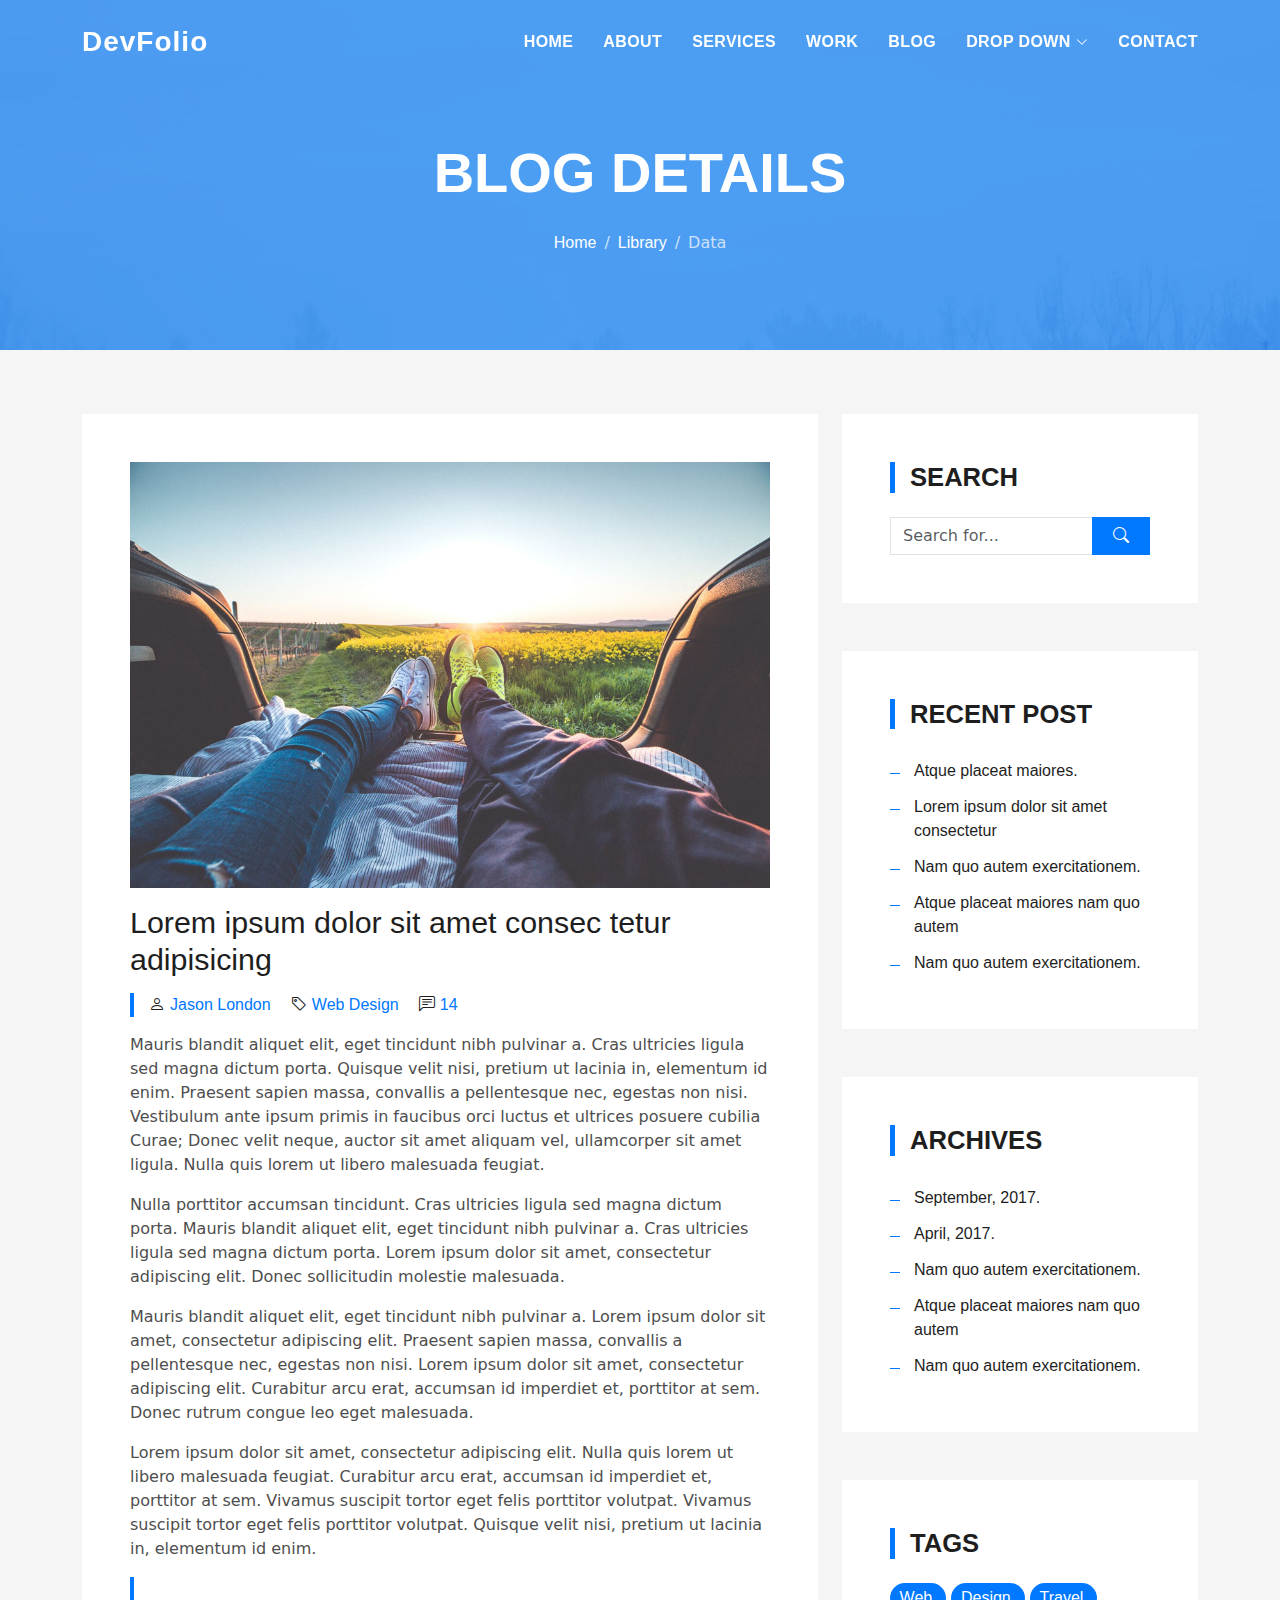
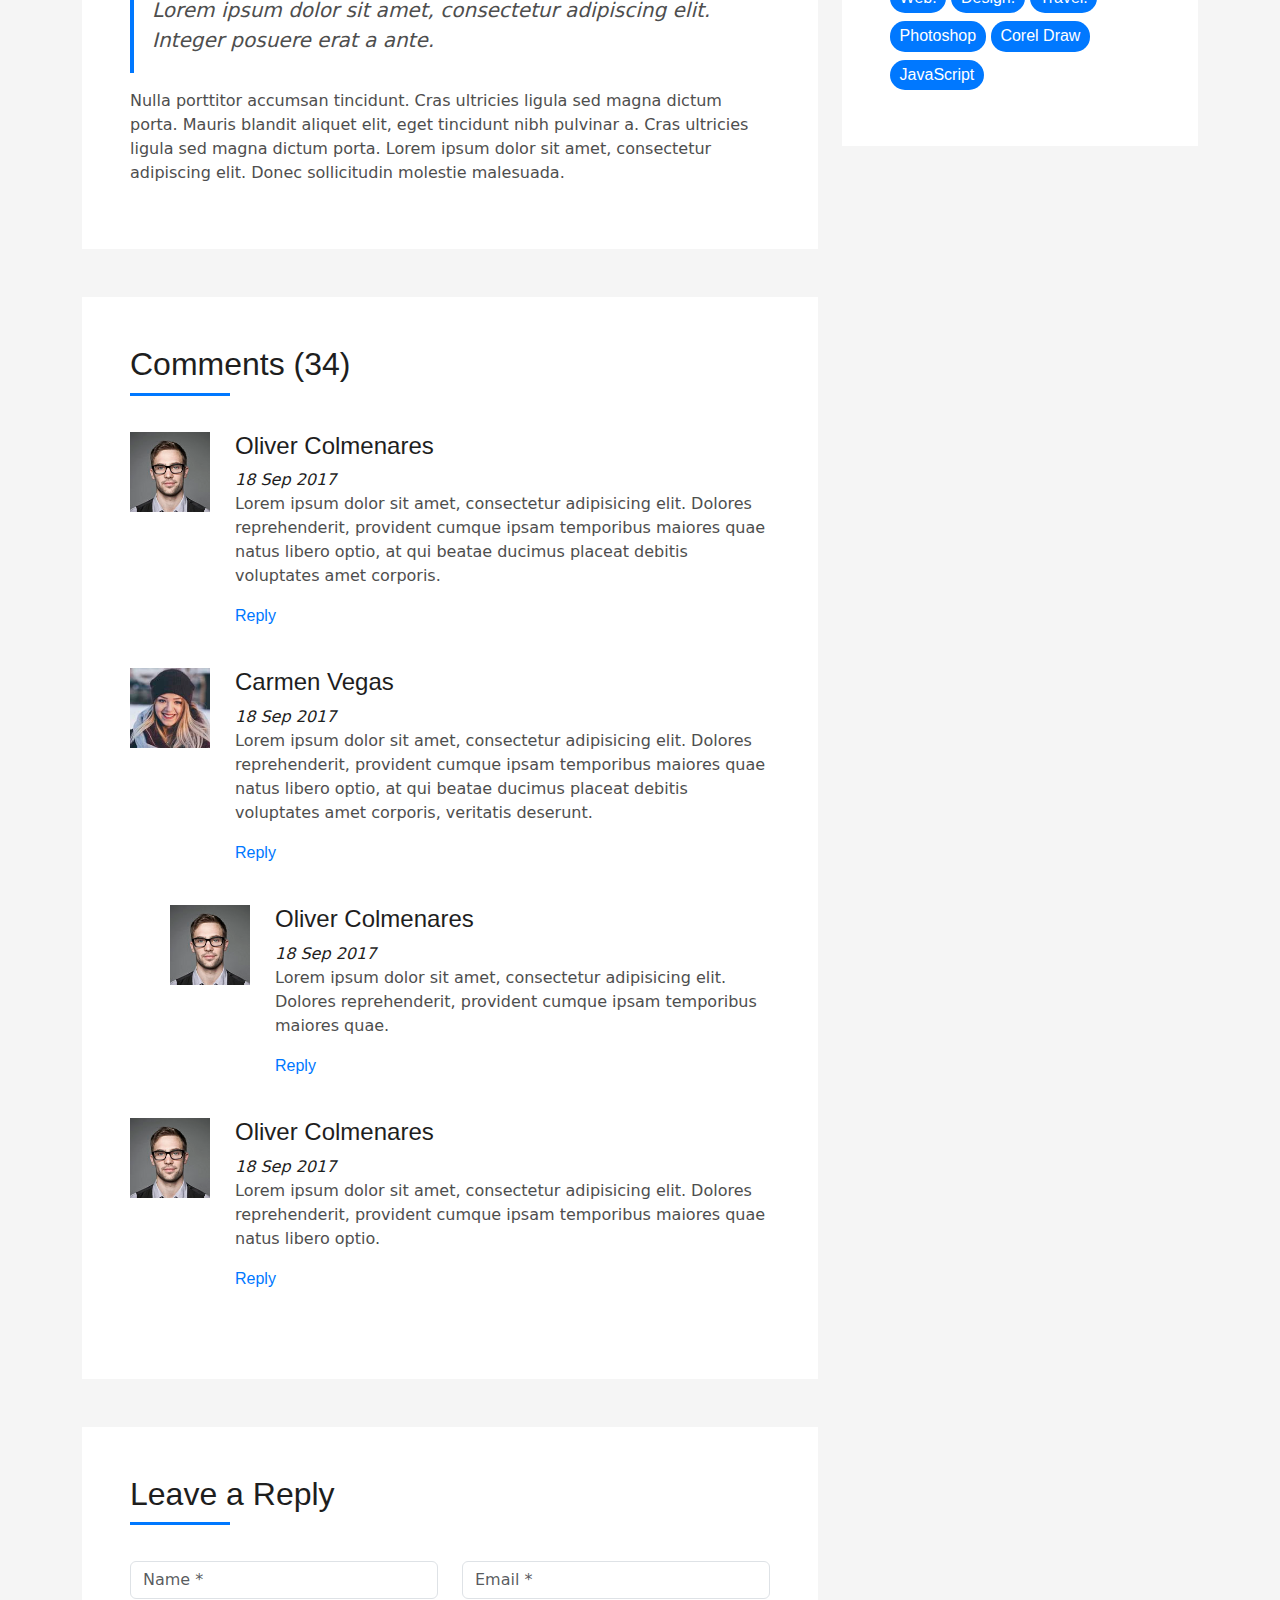
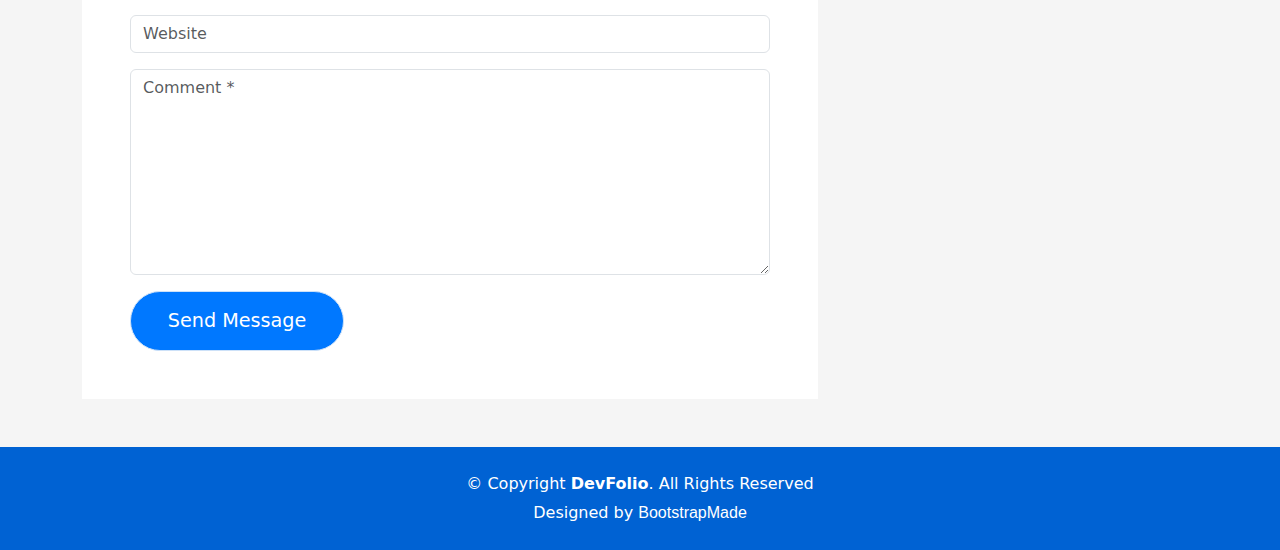
<file: blog-single.html>
<!DOCTYPE html>
<html lang="en">

<head>
  <meta charset="utf-8">
  <meta content="width=device-width, initial-scale=1.0" name="viewport">

  <title>DevFolio Bootstrap Portfolio Template - Blog Single</title>
  <meta content="" name="description">
  <meta content="" name="keywords">

  <!-- Favicons -->
  <link href="assets/img/favicon.png" rel="icon">
  <link href="assets/img/apple-touch-icon.png" rel="apple-touch-icon">

  <!-- Vendor CSS Files -->
  <link href="assets/vendor/bootstrap/css/bootstrap.min.css" rel="stylesheet">
  <link href="assets/vendor/bootstrap-icons/bootstrap-icons.css" rel="stylesheet">
  <link href="assets/vendor/glightbox/css/glightbox.min.css" rel="stylesheet">
  <link href="assets/vendor/swiper/swiper-bundle.min.css" rel="stylesheet">

  <!-- Template Main CSS File -->
  <link href="assets/css/style.css" rel="stylesheet">

  <!-- =======================================================
  * Template Name: DevFolio
  * Template URL: https://bootstrapmade.com/devfolio-bootstrap-portfolio-html-template/
  * Updated: Mar 17 2024 with Bootstrap v5.3.3
  * Author: BootstrapMade.com
  * License: https://bootstrapmade.com/license/
  ======================================================== -->
</head>

<body>

  <!-- ======= Header ======= -->
  <header id="header" class="fixed-top">
    <div class="container d-flex align-items-center justify-content-between">

      <h1 class="logo"><a href="index.html">DevFolio</a></h1>
      <!-- Uncomment below if you prefer to use an image logo -->
      <!-- <a href="index.html" class="logo"><img src="assets/img/logo.png" alt="" class="img-fluid"></a>-->

      <nav id="navbar" class="navbar">
        <ul>
          <li><a class="nav-link scrollto " href="#hero">Home</a></li>
          <li><a class="nav-link scrollto" href="#about">About</a></li>
          <li><a class="nav-link scrollto" href="#services">Services</a></li>
          <li><a class="nav-link scrollto " href="#work">Work</a></li>
          <li><a class="nav-link scrollto " href="#blog">Blog</a></li>
          <li class="dropdown"><a href="#"><span>Drop Down</span> <i class="bi bi-chevron-down"></i></a>
            <ul>
              <li><a href="#">Drop Down 1</a></li>
              <li class="dropdown"><a href="#"><span>Deep Drop Down</span> <i class="bi bi-chevron-right"></i></a>
                <ul>
                  <li><a href="#">Deep Drop Down 1</a></li>
                  <li><a href="#">Deep Drop Down 2</a></li>
                  <li><a href="#">Deep Drop Down 3</a></li>
                  <li><a href="#">Deep Drop Down 4</a></li>
                  <li><a href="#">Deep Drop Down 5</a></li>
                </ul>
              </li>
              <li><a href="#">Drop Down 2</a></li>
              <li><a href="#">Drop Down 3</a></li>
              <li><a href="#">Drop Down 4</a></li>
            </ul>
          </li>
          <li><a class="nav-link scrollto" href="#contact">Contact</a></li>
        </ul>
        <i class="bi bi-list mobile-nav-toggle"></i>
      </nav><!-- .navbar -->

    </div>
  </header><!-- End Header -->

  <div class="hero hero-single route bg-image" style="background-image: url(assets/img/overlay-bg.jpg)">
    <div class="overlay-mf"></div>
    <div class="hero-content display-table">
      <div class="table-cell">
        <div class="container">
          <h2 class="hero-title mb-4">Blog Details</h2>
          <ol class="breadcrumb d-flex justify-content-center">
            <li class="breadcrumb-item">
              <a href="#">Home</a>
            </li>
            <li class="breadcrumb-item">
              <a href="#">Library</a>
            </li>
            <li class="breadcrumb-item active">Data</li>
          </ol>
        </div>
      </div>
    </div>
  </div>

  <main id="main">

    <!-- ======= Blog Single Section ======= -->
    <section class="blog-wrapper sect-pt4" id="blog">
      <div class="container">
        <div class="row">
          <div class="col-md-8">
            <div class="post-box">
              <div class="post-thumb">
                <img src="assets/img/post-1.jpg" class="img-fluid" alt="">
              </div>
              <div class="post-meta">
                <h1 class="article-title">Lorem ipsum dolor sit amet consec tetur adipisicing</h1>
                <ul>
                  <li>
                    <span class="bi bi-person"></span>
                    <a href="#">Jason London</a>
                  </li>
                  <li>
                    <span class="bi bi-tag"></span>
                    <a href="#">Web Design</a>
                  </li>
                  <li>
                    <span class="bi bi-chat-left-text"></span>
                    <a href="#">14</a>
                  </li>
                </ul>
              </div>
              <div class="article-content">
                <p>
                  Mauris blandit aliquet elit, eget tincidunt nibh pulvinar a. Cras ultricies ligula sed magna dictum
                  porta. Quisque velit
                  nisi, pretium ut lacinia in, elementum id enim. Praesent sapien massa, convallis a pellentesque
                  nec, egestas non nisi. Vestibulum ante ipsum primis in faucibus orci luctus et ultrices posuere
                  cubilia Curae; Donec velit neque, auctor sit amet aliquam vel, ullamcorper sit amet ligula.
                  Nulla quis lorem ut libero malesuada feugiat.
                </p>
                <p>
                  Nulla porttitor accumsan tincidunt. Cras ultricies ligula sed magna dictum porta. Mauris blandit
                  aliquet elit, eget tincidunt
                  nibh pulvinar a. Cras ultricies ligula sed magna dictum porta. Lorem ipsum dolor sit amet,
                  consectetur adipiscing elit. Donec sollicitudin molestie malesuada.
                </p>
                <p>
                  Mauris blandit aliquet elit, eget tincidunt nibh pulvinar a. Lorem ipsum dolor sit amet, consectetur
                  adipiscing elit. Praesent
                  sapien massa, convallis a pellentesque nec, egestas non nisi. Lorem ipsum dolor sit amet,
                  consectetur adipiscing elit. Curabitur arcu erat, accumsan id imperdiet et, porttitor at
                  sem. Donec rutrum congue leo eget malesuada.
                </p>
                <p>
                  Lorem ipsum dolor sit amet, consectetur adipiscing elit. Nulla quis lorem ut libero malesuada feugiat.
                  Curabitur arcu erat,
                  accumsan id imperdiet et, porttitor at sem. Vivamus suscipit tortor eget felis porttitor
                  volutpat. Vivamus suscipit tortor eget felis porttitor volutpat. Quisque velit nisi, pretium
                  ut lacinia in, elementum id enim.
                </p>
                <blockquote class="blockquote">
                  <p class="mb-0">Lorem ipsum dolor sit amet, consectetur adipiscing elit. Integer posuere erat a ante.</p>
                </blockquote>
                <p>
                  Nulla porttitor accumsan tincidunt. Cras ultricies ligula sed magna dictum porta. Mauris blandit
                  aliquet elit, eget tincidunt
                  nibh pulvinar a. Cras ultricies ligula sed magna dictum porta. Lorem ipsum dolor sit amet,
                  consectetur adipiscing elit. Donec sollicitudin molestie malesuada.
                </p>
              </div>
            </div>
            <div class="box-comments">
              <div class="title-box-2">
                <h4 class="title-comments title-left">Comments (34)</h4>
              </div>
              <ul class="list-comments">
                <li>
                  <div class="comment-avatar">
                    <img src="assets/img/testimonial-2.jpg" alt="">
                  </div>
                  <div class="comment-details">
                    <h4 class="comment-author">Oliver Colmenares</h4>
                    <span>18 Sep 2017</span>
                    <p>
                      Lorem ipsum dolor sit amet, consectetur adipisicing elit. Dolores reprehenderit, provident cumque
                      ipsam temporibus maiores
                      quae natus libero optio, at qui beatae ducimus placeat debitis voluptates amet corporis.
                    </p>
                    <a href="3">Reply</a>
                  </div>
                </li>
                <li>
                  <div class="comment-avatar">
                    <img src="assets/img/testimonial-4.jpg" alt="">
                  </div>
                  <div class="comment-details">
                    <h4 class="comment-author">Carmen Vegas</h4>
                    <span>18 Sep 2017</span>
                    <p>
                      Lorem ipsum dolor sit amet, consectetur adipisicing elit. Dolores reprehenderit, provident cumque
                      ipsam temporibus maiores
                      quae natus libero optio, at qui beatae ducimus placeat debitis voluptates amet corporis,
                      veritatis deserunt.
                    </p>
                    <a href="3">Reply</a>
                  </div>
                </li>
                <li class="comment-children">
                  <div class="comment-avatar">
                    <img src="assets/img/testimonial-2.jpg" alt="">
                  </div>
                  <div class="comment-details">
                    <h4 class="comment-author">Oliver Colmenares</h4>
                    <span>18 Sep 2017</span>
                    <p>
                      Lorem ipsum dolor sit amet, consectetur adipisicing elit. Dolores reprehenderit, provident cumque
                      ipsam temporibus maiores
                      quae.
                    </p>
                    <a href="3">Reply</a>
                  </div>
                </li>
                <li>
                  <div class="comment-avatar">
                    <img src="assets/img/testimonial-2.jpg" alt="">
                  </div>
                  <div class="comment-details">
                    <h4 class="comment-author">Oliver Colmenares</h4>
                    <span>18 Sep 2017</span>
                    <p>
                      Lorem ipsum dolor sit amet, consectetur adipisicing elit. Dolores reprehenderit, provident cumque
                      ipsam temporibus maiores
                      quae natus libero optio.
                    </p>
                    <a href="3">Reply</a>
                  </div>
                </li>
              </ul>
            </div>
            <div class="form-comments">
              <div class="title-box-2">
                <h3 class="title-left">
                  Leave a Reply
                </h3>
              </div>
              <form class="form-mf">
                <div class="row">
                  <div class="col-md-6 mb-3">
                    <div class="form-group">
                      <input type="text" class="form-control input-mf" id="inputName" placeholder="Name *" required>
                    </div>
                  </div>
                  <div class="col-md-6 mb-3">
                    <div class="form-group">
                      <input type="email" class="form-control input-mf" id="inputEmail1" placeholder="Email *" required>
                    </div>
                  </div>
                  <div class="col-md-12 mb-3">
                    <div class="form-group">
                      <input type="url" class="form-control input-mf" id="inputUrl" placeholder="Website">
                    </div>
                  </div>
                  <div class="col-md-12 mb-3">
                    <div class="form-group">
                      <textarea id="textMessage" class="form-control input-mf" placeholder="Comment *" name="message" cols="45" rows="8" required></textarea>
                    </div>
                  </div>
                  <div class="col-md-12">
                    <button type="submit" class="button button-a button-big button-rouded">Send Message</button>
                  </div>
                </div>
              </form>
            </div>
          </div>
          <div class="col-md-4">
            <div class="widget-sidebar sidebar-search">
              <h5 class="sidebar-title">Search</h5>
              <div class="sidebar-content">
                <form>
                  <div class="input-group">
                    <input type="text" class="form-control" placeholder="Search for..." aria-label="Search for...">
                    <span class="input-group-btn">
                      <button class="btn btn-secondary btn-search" type="button">
                        <span class="bi bi-search"></span>
                      </button>
                    </span>
                  </div>
                </form>
              </div>
            </div>
            <div class="widget-sidebar">
              <h5 class="sidebar-title">Recent Post</h5>
              <div class="sidebar-content">
                <ul class="list-sidebar">
                  <li>
                    <a href="#">Atque placeat maiores.</a>
                  </li>
                  <li>
                    <a href="#">Lorem ipsum dolor sit amet consectetur</a>
                  </li>
                  <li>
                    <a href="#">Nam quo autem exercitationem.</a>
                  </li>
                  <li>
                    <a href="#">Atque placeat maiores nam quo autem</a>
                  </li>
                  <li>
                    <a href="#">Nam quo autem exercitationem.</a>
                  </li>
                </ul>
              </div>
            </div>
            <div class="widget-sidebar">
              <h5 class="sidebar-title">Archives</h5>
              <div class="sidebar-content">
                <ul class="list-sidebar">
                  <li>
                    <a href="#">September, 2017.</a>
                  </li>
                  <li>
                    <a href="#">April, 2017.</a>
                  </li>
                  <li>
                    <a href="#">Nam quo autem exercitationem.</a>
                  </li>
                  <li>
                    <a href="#">Atque placeat maiores nam quo autem</a>
                  </li>
                  <li>
                    <a href="#">Nam quo autem exercitationem.</a>
                  </li>
                </ul>
              </div>
            </div>
            <div class="widget-sidebar widget-tags">
              <h5 class="sidebar-title">Tags</h5>
              <div class="sidebar-content">
                <ul>
                  <li>
                    <a href="#">Web.</a>
                  </li>
                  <li>
                    <a href="#">Design.</a>
                  </li>
                  <li>
                    <a href="#">Travel.</a>
                  </li>
                  <li>
                    <a href="#">Photoshop</a>
                  </li>
                  <li>
                    <a href="#">Corel Draw</a>
                  </li>
                  <li>
                    <a href="#">JavaScript</a>
                  </li>
                </ul>
              </div>
            </div>
          </div>
        </div>
      </div>
    </section><!-- End Blog Single Section -->

  </main><!-- End #main -->

  <!-- ======= Footer ======= -->
  <footer>
    <div class="container">
      <div class="row">
        <div class="col-sm-12">
          <div class="copyright-box">
            <p class="copyright">&copy; Copyright <strong>DevFolio</strong>. All Rights Reserved</p>
            <div class="credits">
              <!--
              All the links in the footer should remain intact.
              You can delete the links only if you purchased the pro version.
              Licensing information: https://bootstrapmade.com/license/
              Purchase the pro version with working PHP/AJAX contact form: https://bootstrapmade.com/buy/?theme=DevFolio
            -->
              Designed by <a href="https://bootstrapmade.com/">BootstrapMade</a>
            </div>
          </div>
        </div>
      </div>
    </div>
  </footer><!-- End  Footer -->

  <div id="preloader"></div>
  <a href="#" class="back-to-top d-flex align-items-center justify-content-center"><i class="bi bi-arrow-up-short"></i></a>

  <!-- Vendor JS Files -->
  <script src="assets/vendor/purecounter/purecounter_vanilla.js"></script>
  <script src="assets/vendor/bootstrap/js/bootstrap.bundle.min.js"></script>
  <script src="assets/vendor/glightbox/js/glightbox.min.js"></script>
  <script src="assets/vendor/swiper/swiper-bundle.min.js"></script>
  <script src="assets/vendor/typed.js/typed.umd.js"></script>
  <script src="assets/vendor/php-email-form/validate.js"></script>

  <!-- Template Main JS File -->
  <script src="assets/js/main.js"></script>

</body>

</html>
</file>
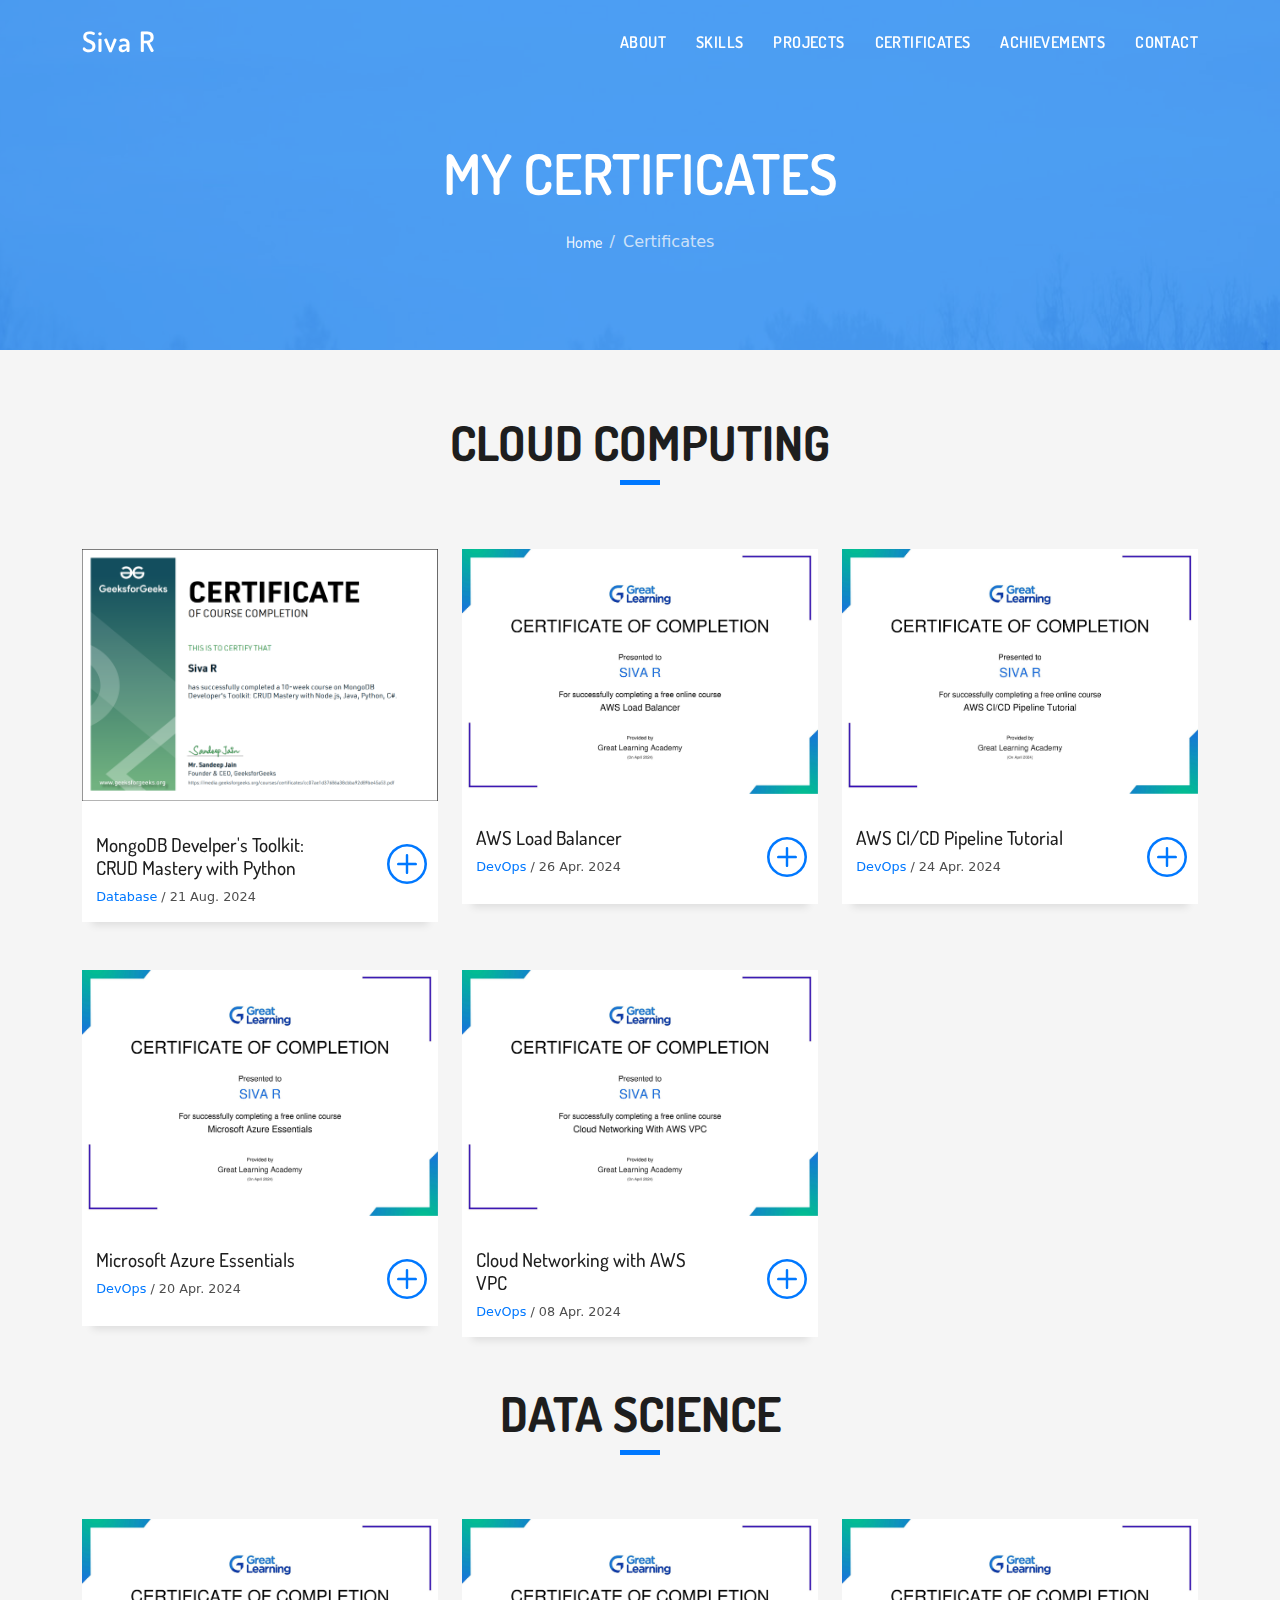
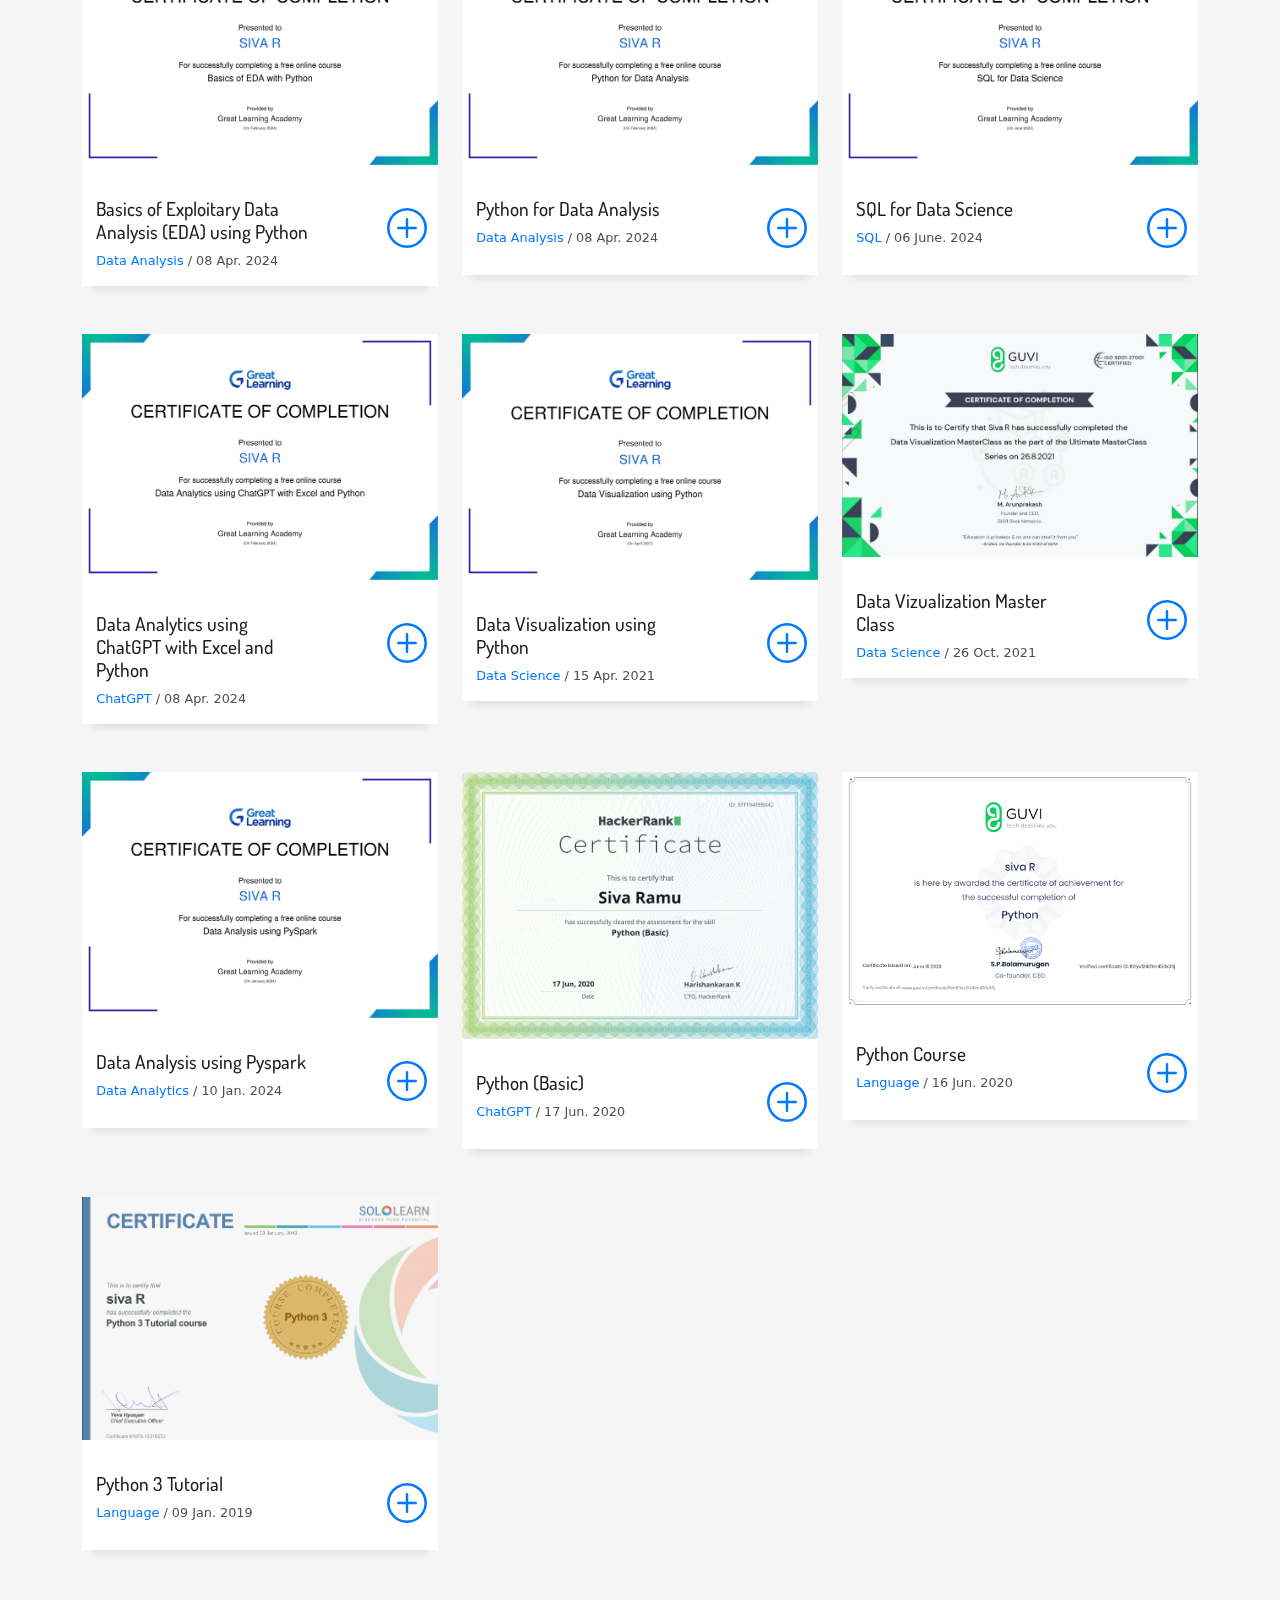
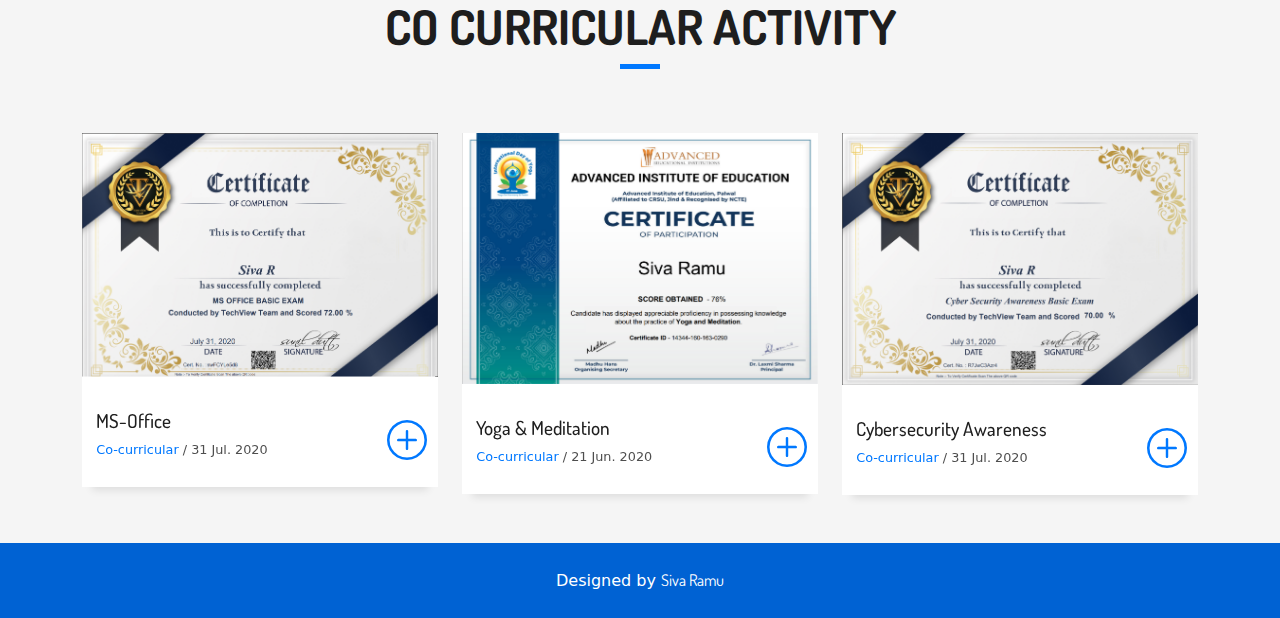
<file: certificate.html>
<!DOCTYPE html>
<html lang="en">

<head>
  <meta charset="utf-8">
  <meta content="width=device-width, initial-scale=1.0" name="viewport">

  <title>My Certificates - Siva R</title>
  <meta content="" name="description">
  <meta content="" name="keywords">

  <!-- Favicons -->
  <link href="assets/img/favicon.jpg" rel="icon">
  <link href="assets/img/apple-touch-icon.jpg" rel="apple-touch-icon">

   <!-- Google Fonts -->
   <link href="https://fonts.googleapis.com/css?family=Open+Sans:300,300i,400,400i,600,600i,700,700i|Nunito:300,300i,400,400i,600,600i,700,700i|Dosis:300,300i,400,400i,600,600i,700,700i|Poppins:300,300i,400,400i,500,500i,600,600i,700,700i" rel="stylesheet">

  <!-- Vendor CSS Files -->
  <link href="assets/vendor/bootstrap/css/bootstrap.min.css" rel="stylesheet">
  <link href="assets/vendor/bootstrap-icons/bootstrap-icons.css" rel="stylesheet">
  <link href="assets/vendor/glightbox/css/glightbox.min.css" rel="stylesheet">
  <link href="assets/vendor/swiper/swiper-bundle.min.css" rel="stylesheet">

  <!-- Template Main CSS File -->
  <link href="assets/css/style.css" rel="stylesheet">

  <!-- =======================================================
  
  ======================================================== -->
</head>

<body oncontextmenu="return false" onkeypress="return false" onkeydown="return false" onkeyup="return false">

  <!-- ======= Header ======= -->
  <header id="header" class="fixed-top">
    <div class="container d-flex align-items-center justify-content-between">

      <h1 class="logo"><a href="index.html">Siva R</a></h1>
      <!-- Uncomment below if you prefer to use an image logo -->
      <!-- <a href="index.html" class="logo"><img src="assets/img/logo.png" alt="" class="img-fluid"></a>-->

      <nav id="navbar" class="navbar">
        <ul>
          <!-- <li><a class="nav-link scrollto active" href="#hero">Home</a></li> -->
          <li><a class="nav-link scrollto" href="index.html#about">About</a></li>
          <li><a class="nav-link scrollto" href="index.html#skills">Skills</a></li>
          <li><a class="nav-link scrollto " href="index.html#blog">Projects</a></li>
          <li><a class="nav-link scrollto " href="index.html#work">Certificates</a></li>
          <li><a class="nav-link scrollto " href="index.html#work2">Achievements</a></li>
          <!-- <li class="dropdown"><a href="#"><span>Drop Down</span> <i class="bi bi-chevron-down"></i></a>
            <ul>
              <li><a href="#">Drop Down 1</a></li>
              <li class="dropdown"><a href="#"><span>Deep Drop Down</span> <i class="bi bi-chevron-right"></i></a>
                <ul>
                  <li><a href="#">Deep Drop Down 1</a></li>
                  <li><a href="#">Deep Drop Down 2</a></li>
                  <li><a href="#">Deep Drop Down 3</a></li>
                  <li><a href="#">Deep Drop Down 4</a></li>
                  <li><a href="#">Deep Drop Down 5</a></li>
                </ul>
              </li>
              <li><a href="#">Drop Down 2</a></li>
              <li><a href="#">Drop Down 3</a></li>
              <li><a href="#">Drop Down 4</a></li>
            </ul>
          </li> -->
          <li><a class="nav-link scrollto" href="index.html#contact2">Contact</a></li>
        </ul>
        <i class="bi bi-list mobile-nav-toggle"></i>
      </nav><!-- .navbar -->

    </div>
  </header><!-- End Header -->

  <div class="hero hero-single route bg-image" style="background-image: url(assets/img/overlay-bg.jpg)">
    <div class="overlay-mf"></div>
    <div class="hero-content display-table">
      <div class="table-cell">
        <div class="container">
          <h2 class="hero-title mb-4">My Certificates</h2>
          <ol class="breadcrumb d-flex justify-content-center">
            <li class="breadcrumb-item">
              <a href="index.html">Home</a>
            </li>
            <li class="breadcrumb-item active">Certificates</li>
          </ol>
        </div>
      </div>
    </div>
  </div>

  <main id="main">

   <!-- ======= Portfolio Section ======= -->
   <section id="work" class="portfolio-mf sect-pt4 route">
    <div class="container">
        <div class="row">
            <div class="col-sm-12">
              <div class="title-box text-center">
                <h3 class="title-a">
                  Cloud Computing
                </h3>
                <!-- <p class="subtitle-a">
                  Lorem ipsum, dolor sit amet consectetur adipisicing elit.
                </p> -->
                <div class="line-mf"></div>
              </div>
            </div>
          </div>
          <div class="row">
            <div class="col-md-4">
              <div class="work-box">
                <a href="assets/img/Certificate/MongoDB.png" data-gallery="portfolioGallery" class="portfolio-lightbox">
                  <div class="work-img">
                    <img src="assets/img/Certificate/MongoDB.png" alt="" class="img-fluid">
                  </div>
                </a>
                <div class="work-content">
                  <div class="row">
                    <div class="col-sm-8">
                      <h2 class="w-title">MongoDB Develper's Toolkit: CRUD Mastery with Python</h2>
                      <div class="w-more">
                        <span class="w-ctegory">Database</span> / <span class="w-date">21 Aug. 2024</span>
                      </div>
                    </div>
                    <div class="col-sm-4">
                      <div class="w-like">
                        <a href="#"> <span class="bi bi-plus-circle"></span></a>
                      </div>
                    </div>
                  </div>
                </div>
              </div>
            </div>
            <div class="col-md-4">
              <div class="work-box">
                <a href="assets/img/Certificate/AWS-ALB.jpg" data-gallery="portfolioGallery" class="portfolio-lightbox">
                  <div class="work-img">
                    <img src="assets/img/Certificate/AWS-ALB.jpg" alt="" class="img-fluid">
                  </div>
                </a>
                <div class="work-content">
                  <div class="row">
                    <div class="col-sm-8">
                      <h2 class="w-title">AWS Load Balancer</h2>
                      <div class="w-more">
                        <span class="w-ctegory">DevOps</span> / <span class="w-date">26 Apr. 2024</span>
                      </div>
                    </div>
                    <div class="col-sm-4">
                      <div class="w-like">
                        <a href="#"> <span class="bi bi-plus-circle"></span></a>
                      </div>
                    </div>
                  </div>
                </div>
              </div>
            </div>
            <div class="col-md-4">
              <div class="work-box">
                <a href="assets/img/Certificate/AWS-CI-CD.jpg" data-gallery="portfolioGallery" class="portfolio-lightbox">
                  <div class="work-img">
                    <img src="assets/img/Certificate/AWS-CI-CD.jpg" alt="" class="img-fluid">
                  </div>
                </a>
                <div class="work-content">
                  <div class="row">
                    <div class="col-sm-8">
                      <h2 class="w-title">AWS CI/CD Pipeline Tutorial</h2>
                      <div class="w-more">
                        <span class="w-ctegory">DevOps</span> / <span class="w-date">24 Apr. 2024</span>
                      </div>
                    </div>
                    <div class="col-sm-4">
                      <div class="w-like">
                        <a href="#"> <span class="bi bi-plus-circle"></span></a>
                      </div>
                    </div>
                  </div>
                </div>
              </div>
            </div>
            <div class="col-md-4">
                <div class="work-box">
                  <a href="assets/img/Certificate/Microsoft-Azure.jpg" data-gallery="portfolioGallery" class="portfolio-lightbox">
                    <div class="work-img">
                      <img src="assets/img/Certificate/Microsoft-Azure.jpg" alt="" class="img-fluid">
                    </div>
                  </a>
                  <div class="work-content">
                    <div class="row">
                      <div class="col-sm-8">
                        <h2 class="w-title">Microsoft Azure Essentials</h2>
                        <div class="w-more">
                          <span class="w-ctegory">DevOps</span> / <span class="w-date">20 Apr. 2024</span>
                        </div>
                      </div>
                      <div class="col-sm-4">
                        <div class="w-like">
                          <a href="#"> <span class="bi bi-plus-circle"></span></a>
                        </div>
                      </div>
                    </div>
                  </div>
                </div>
              </div>
              <div class="col-md-4">
                <div class="work-box">
                  <a href="assets/img/Certificate/AWS-VPC.jpg" data-gallery="portfolioGallery" class="portfolio-lightbox">
                    <div class="work-img">
                      <img src="assets/img/Certificate/AWS-VPC.jpg" alt="" class="img-fluid">
                    </div>
                  </a>
                  <div class="work-content">
                    <div class="row">
                      <div class="col-sm-8">
                        <h2 class="w-title">Cloud Networking with AWS VPC</h2>
                        <div class="w-more">
                          <span class="w-ctegory">DevOps</span> / <span class="w-date">08 Apr. 2024</span>
                        </div>
                      </div>
                      <div class="col-sm-4">
                        <div class="w-like">
                          <a href="#"> <span class="bi bi-plus-circle"></span></a>
                        </div>
                      </div>
                    </div>
                  </div>
                </div>
              </div>
              
        </div>

        <div class="row">
            <div class="col-sm-12">
              <div class="title-box text-center">
                <h3 class="title-a">
                  Data Science
                </h3>
                <!-- <p class="subtitle-a">
                  Lorem ipsum, dolor sit amet consectetur adipisicing elit.
                </p> -->
                <div class="line-mf"></div>
              </div>
            </div>
          </div>
          <div class="row">
            <div class="col-md-4">
              <div class="work-box">
                <a href="assets/img/Certificate/Basics-of-EDA.jpg" data-gallery="portfolioGallery" class="portfolio-lightbox">
                  <div class="work-img">
                    <img src="assets/img/Certificate/Basics-of-EDA.jpg" alt="" class="img-fluid">
                  </div>
                </a>
                <div class="work-content">
                  <div class="row">
                    <div class="col-sm-8">
                      <h2 class="w-title">Basics of Exploitary Data Analysis (EDA) using Python</h2>
                      <div class="w-more">
                        <span class="w-ctegory">Data Analysis</span> / <span class="w-date">08 Apr. 2024</span>
                      </div>
                    </div>
                    <div class="col-sm-4">
                      <div class="w-like">
                        <a href="#"> <span class="bi bi-plus-circle"></span></a>
                      </div>
                    </div>
                  </div>
                </div>
              </div>
            </div>
            <div class="col-md-4">
                <div class="work-box">
                  <a href="assets/img/Certificate/Data-Analysis.jpg" data-gallery="portfolioGallery" class="portfolio-lightbox">
                    <div class="work-img">
                      <img src="assets/img/Certificate/Data-Analysis.jpg" alt="" class="img-fluid">
                    </div>
                  </a>
                  <div class="work-content">
                    <div class="row">
                      <div class="col-sm-8">
                        <h2 class="w-title">Python for Data Analysis</h2>
                        <div class="w-more">
                          <span class="w-ctegory">Data Analysis</span> / <span class="w-date">08 Apr. 2024</span>
                        </div>
                      </div>
                      <div class="col-sm-4">
                        <div class="w-like">
                          <a href="#"> <span class="bi bi-plus-circle"></span></a>
                        </div>
                      </div>
                    </div>
                  </div>
                </div>
              </div>
              <div class="col-md-4">
                <div class="work-box">
                  <a href="assets/img/Certificate/SQL-for-DS.png" data-gallery="portfolioGallery" class="portfolio-lightbox">
                    <div class="work-img">
                      <img src="assets/img/Certificate/SQL-for-DS.png" alt="" class="img-fluid">
                    </div>
                  </a>
                  <div class="work-content">
                    <div class="row">
                      <div class="col-sm-8">
                        <h2 class="w-title">SQL for Data Science</h2>
                        <div class="w-more">
                          <span class="w-ctegory">SQL</span> / <span class="w-date">06 June. 2024</span>
                        </div>
                      </div>
                      <div class="col-sm-4">
                        <div class="w-like">
                          <a href="#"> <span class="bi bi-plus-circle"></span></a>
                        </div>
                      </div>
                    </div>
                  </div>
                </div>
              </div>
              <div class="col-md-4">
                <div class="work-box">
                  <a href="assets/img/Certificate/DA-for-python-excel.jpg" data-gallery="portfolioGallery" class="portfolio-lightbox">
                    <div class="work-img">
                      <img src="assets/img/Certificate/DA-for-python-excel.jpg" alt="" class="img-fluid">
                    </div>
                  </a>
                  <div class="work-content">
                    <div class="row">
                      <div class="col-sm-8">
                        <h2 class="w-title">Data Analytics using ChatGPT with Excel and Python</h2>
                        <div class="w-more">
                          <span class="w-ctegory">ChatGPT</span> / <span class="w-date">08 Apr. 2024</span>
                        </div>
                      </div>
                      <div class="col-sm-4">
                        <div class="w-like">
                          <a href="#"> <span class="bi bi-plus-circle"></span></a>
                        </div>
                      </div>
                    </div>
                  </div>
                </div>
              </div>
              <div class="col-md-4">
                <div class="work-box">
                  <a href="assets/img/Certificate/Data-visualization.jpg" data-gallery="portfolioGallery" class="portfolio-lightbox">
                    <div class="work-img">
                      <img src="assets/img/Certificate/Data-visualization.jpg" alt="" class="img-fluid">
                    </div>
                  </a>
                  <div class="work-content">
                    <div class="row">
                      <div class="col-sm-8">
                        <h2 class="w-title">Data Visualization using Python</h2>
                        <div class="w-more">
                          <span class="w-ctegory">Data Science</span> / <span class="w-date">15 Apr. 2021</span>
                        </div>
                      </div>
                      <div class="col-sm-4">
                        <div class="w-like">
                          <a href="#"> <span class="bi bi-plus-circle"></span></a>
                        </div>
                      </div>
                    </div>
                  </div>
                </div>
              </div>
              <div class="col-md-4">
                <div class="work-box">
                  <a href="assets/img/Certificate/data-visualization-master.png" data-gallery="portfolioGallery" class="portfolio-lightbox">
                    <div class="work-img">
                      <img src="assets/img/Certificate/data-visualization-master.png" alt="" class="img-fluid">
                    </div>
                  </a>
                  <div class="work-content">
                    <div class="row">
                      <div class="col-sm-8">
                        <h2 class="w-title">Data Vizualization Master Class</h2>
                        <div class="w-more">
                          <span class="w-ctegory">Data Science</span> / <span class="w-date">26 Oct. 2021</span>
                        </div>
                      </div>
                      <div class="col-sm-4">
                        <div class="w-like">
                          <a href="#"> <span class="bi bi-plus-circle"></span></a>
                        </div>
                      </div>
                    </div>
                  </div>
                </div>
              </div>
              <div class="col-md-4">
                <div class="work-box">
                  <a href="assets/img/Certificate/Pyspark.jpg" data-gallery="portfolioGallery" class="portfolio-lightbox">
                    <div class="work-img">
                      <img src="assets/img/Certificate/Pyspark.jpg" alt="" class="img-fluid">
                    </div>
                  </a>
                  <div class="work-content">
                    <div class="row">
                      <div class="col-sm-8">
                        <h2 class="w-title">Data Analysis using Pyspark</h2>
                        <div class="w-more">
                          <span class="w-ctegory">Data Analytics</span> / <span class="w-date">10 Jan. 2024</span>
                        </div>
                      </div>
                      <div class="col-sm-4">
                        <div class="w-like">
                          <a href="#"> <span class="bi bi-plus-circle"></span></a>
                        </div>
                      </div>
                    </div>
                  </div>
                </div>
              </div>

              <div class="col-md-4">
                <div class="work-box">
                  <a href="assets/img/Certificate/HackerRank-certification.png" data-gallery="portfolioGallery" class="portfolio-lightbox">
                    <div class="work-img">
                      <img src="assets/img/Certificate/HackerRank-certification.png" alt="" class="img-fluid">
                    </div>
                  </a>
                  <div class="work-content">
                    <div class="row">
                      <div class="col-sm-8">
                        <h2 class="w-title">Python (Basic)</h2>
                        <div class="w-more">
                          <span class="w-ctegory">ChatGPT</span> / <span class="w-date">17 Jun. 2020</span>
                        </div>
                      </div>
                      <div class="col-sm-4">
                        <div class="w-like">
                          <a href="#"> <span class="bi bi-plus-circle"></span></a>
                        </div>
                      </div>
                    </div>
                  </div>
                </div>
              </div>
              <div class="col-md-4">
                <div class="work-box">
                  <a href="assets/img/Certificate/python-guvi.png" data-gallery="portfolioGallery" class="portfolio-lightbox">
                    <div class="work-img">
                      <img src="assets/img/Certificate/python-guvi.png" alt="" class="img-fluid">
                    </div>
                  </a>
                  <div class="work-content">
                    <div class="row">
                      <div class="col-sm-8">
                        <h2 class="w-title">Python Course</h2>
                        <div class="w-more">
                          <span class="w-ctegory">Language</span> / <span class="w-date">16 Jun. 2020</span>
                        </div>
                      </div>
                      <div class="col-sm-4">
                        <div class="w-like">
                          <a href="#"> <span class="bi bi-plus-circle"></span></a>
                        </div>
                      </div>
                    </div>
                  </div>
                </div>
              </div>
              <div class="col-md-4">
                <div class="work-box">
                  <a href="assets/img/Certificate/python-solo.png" data-gallery="portfolioGallery" class="portfolio-lightbox">
                    <div class="work-img">
                      <img src="assets/img/Certificate/python-solo.png" alt="" class="img-fluid">
                    </div>
                  </a>
                  <div class="work-content">
                    <div class="row">
                      <div class="col-sm-8">
                        <h2 class="w-title">Python 3 Tutorial</h2>
                        <div class="w-more">
                          <span class="w-ctegory">Language</span> / <span class="w-date">09 Jan. 2019</span>
                        </div>
                      </div>
                      <div class="col-sm-4">
                        <div class="w-like">
                          <a href="#"> <span class="bi bi-plus-circle"></span></a>
                        </div>
                      </div>
                    </div>
                  </div>
                </div>
              </div>
        </div>

      <div class="row">
        <div class="col-sm-12">
          <div class="title-box text-center">
            <h3 class="title-a">
              Co Curricular Activity
            </h3>
            <!-- <p class="subtitle-a">
              Lorem ipsum, dolor sit amet consectetur adipisicing elit.
            </p> -->
            <div class="line-mf"></div>
          </div>
        </div>
      </div>
      <div class="row">
        <div class="col-md-4">
          <div class="work-box">
            <a href="assets/img/Certificate/ms-office.png" data-gallery="portfolioGallery" class="portfolio-lightbox">
              <div class="work-img">
                <img src="assets/img/Certificate/ms-office.png" alt="" class="img-fluid">
              </div>
            </a>
            <div class="work-content">
              <div class="row">
                <div class="col-sm-8">
                  <h2 class="w-title">MS-Office</h2>
                  <div class="w-more">
                    <span class="w-ctegory">Co-curricular</span> / <span class="w-date">31 Jul. 2020</span>
                  </div>
                </div>
                <div class="col-sm-4">
                  <div class="w-like">
                    <a href="#"> <span class="bi bi-plus-circle"></span></a>
                  </div>
                </div>
              </div>
            </div>
          </div>
        </div>
        <div class="col-md-4">
          <div class="work-box">
            <a href="assets/img/Certificate/yoga.png" data-gallery="portfolioGallery" class="portfolio-lightbox">
              <div class="work-img">
                <img src="assets/img/Certificate/yoga.png" alt="" class="img-fluid">
              </div>
            </a>
            <div class="work-content">
              <div class="row">
                <div class="col-sm-8">
                  <h2 class="w-title">Yoga & Meditation</h2>
                  <div class="w-more">
                    <span class="w-ctegory">Co-curricular</span> / <span class="w-date">21 Jun. 2020</span>
                  </div>
                </div>
                <div class="col-sm-4">
                  <div class="w-like">
                    <a href="#"> <span class="bi bi-plus-circle"></span></a>
                  </div>
                </div>
              </div>
            </div>
          </div>
        </div>
        <div class="col-md-4">
          <div class="work-box">
            <a href="assets/img/Certificate/cybersecurity.png" data-gallery="portfolioGallery" class="portfolio-lightbox">
              <div class="work-img">
                <img src="assets/img/Certificate/cybersecurity.png" alt="" class="img-fluid">
              </div>
            </a>
            <div class="work-content">
              <div class="row">
                <div class="col-sm-8">
                  <h2 class="w-title">Cybersecurity Awareness</h2>
                  <div class="w-more">
                    <span class="w-ctegory">Co-curricular</span> / <span class="w-date">31 Jul. 2020</span>
                  </div>
                </div>
                <div class="col-sm-4">
                  <div class="w-like">
                    <a href="#"> <span class="bi bi-plus-circle"></span></a>
                  </div>
                </div>
              </div>
            </div>
          </div>
        </div>
        <!-- <div class="col-md-4">
          <div class="work-box">
            <a href="assets/img/Certificate/" data-gallery="portfolioGallery" class="portfolio-lightbox">
              <div class="work-img">
                <img src="assets/img/Certificate/" alt="" class="img-fluid">
              </div>
            </a>
            <div class="work-content">
              <div class="row">
                <div class="col-sm-8">
                  <h2 class="w-title">---</h2>
                  <div class="w-more">
                    <span class="w-ctegory">AI</span> / <span class="w-date">25 Apr. 2021</span>
                  </div>
                </div>
                <div class="col-sm-4">
                  <div class="w-like">
                    <a href="#"> <span class="bi bi-plus-circle"></span></a>
                  </div>
                </div>
              </div>
            </div>
          </div>
        </div>
        <div class="col-md-4">
          <div class="work-box">
            <a href="assets/img/Certificate/" data-gallery="portfolioGallery" class="portfolio-lightbox">
              <div class="work-img">
                <img src="assets/img/Certificate/" alt="" class="img-fluid">
              </div>
            </a>
            <div class="work-content">
              <div class="row">
                <div class="col-sm-8">
                  <h2 class="w-title">----</h2>
                  <div class="w-more">
                    <span class="w-ctegory">Web Security</span> / <span class="w-date">16 Aug. 2022</span>
                  </div>
                </div>
                <div class="col-sm-4">
                  <div class="w-like">
                    <a href="#"> <span class="bi bi-plus-circle"></span></a>
                  </div>
                </div>
              </div>
            </div>
          </div>
        </div>
        <div class="col-md-4">
          <div class="work-box">
            <a href="assets/img/Certificate/" data-gallery="portfolioGallery" class="portfolio-lightbox">
              <div class="work-img">
                <img src="assets/img/Certificate/" alt="" class="img-fluid">
              </div>
            </a>
            <div class="work-content">
              <div class="row">
                <div class="col-sm-8">
                  <h2 class="w-title">-----</h2>
                  <div class="w-more">
                    <span class="w-ctegory">Web Design</span> / <span class="w-date">25 Dec. 2022</span>
                  </div>
                </div>
                <div class="col-sm-4">
                  <div class="w-like">
                    <a href="#"> <span class="bi bi-plus-circle"></span></a>
                  </div>
                </div>
              </div>
            </div>
          </div>
        </div> -->
        
      </div>
    </div>
  </section><!-- End Portfolio Section -->

  </main><!-- End #main -->

  <!-- ======= Footer ======= -->
  <footer>
    <div class="container">
      <div class="row">
        <div class="col-sm-12">
          <div class="copyright-box">
            <!-- <p class="copyright">&copy; Copyright <strong>DevFolio</strong>. All Rights Reserved</p> -->
            <div class="credits">
              
              Designed by <a href="">Siva Ramu</a>
            </div>
          </div>
        </div>
      </div>
    </div>
  </footer><!-- End  Footer -->

  <div id="preloader"></div>
  <a href="#" class="back-to-top d-flex align-items-center justify-content-center"><i class="bi bi-arrow-up-short"></i></a>

  <!-- Vendor JS Files -->
  <script src="assets/vendor/purecounter/purecounter_vanilla.js"></script>
  <script src="assets/vendor/bootstrap/js/bootstrap.bundle.min.js"></script>
  <script src="assets/vendor/glightbox/js/glightbox.min.js"></script>
  <script src="assets/vendor/swiper/swiper-bundle.min.js"></script>
  <script src="assets/vendor/typed.js/typed.umd.js"></script>

  <!-- Template Main JS File -->
  <script src="assets/js/main.js"></script>

</body>

</html>
</file>
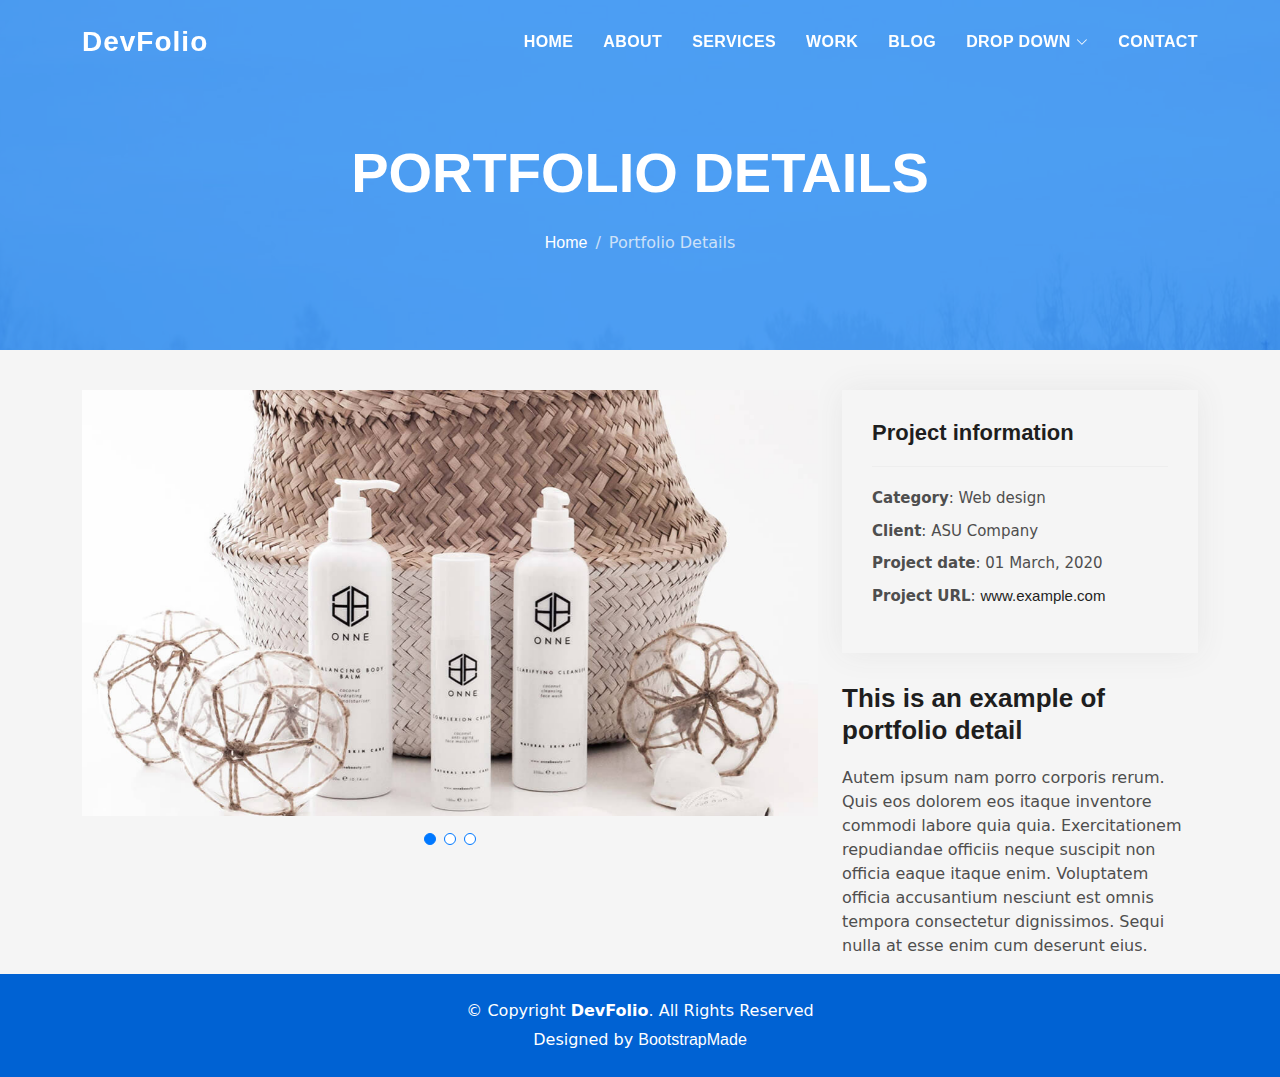
<file: portfolio-details.html>
<!DOCTYPE html>
<html lang="en">

<head>
  <meta charset="utf-8">
  <meta content="width=device-width, initial-scale=1.0" name="viewport">

  <title>DevFolio Bootstrap Portfolio Template - Portfolio Details</title>
  <meta content="" name="description">
  <meta content="" name="keywords">

  <!-- Favicons -->
  <link href="assets/img/favicon.png" rel="icon">
  <link href="assets/img/apple-touch-icon.png" rel="apple-touch-icon">

  <!-- Vendor CSS Files -->
  <link href="assets/vendor/bootstrap/css/bootstrap.min.css" rel="stylesheet">
  <link href="assets/vendor/bootstrap-icons/bootstrap-icons.css" rel="stylesheet">
  <link href="assets/vendor/glightbox/css/glightbox.min.css" rel="stylesheet">
  <link href="assets/vendor/swiper/swiper-bundle.min.css" rel="stylesheet">

  <!-- Template Main CSS File -->
  <link href="assets/css/style.css" rel="stylesheet">

  <!-- =======================================================
  * Template Name: DevFolio
  * Template URL: https://bootstrapmade.com/devfolio-bootstrap-portfolio-html-template/
  * Updated: Mar 17 2024 with Bootstrap v5.3.3
  * Author: BootstrapMade.com
  * License: https://bootstrapmade.com/license/
  ======================================================== -->
</head>

<body>

  <!-- ======= Header ======= -->
  <header id="header" class="fixed-top">
    <div class="container d-flex align-items-center justify-content-between">

      <h1 class="logo"><a href="index.html">DevFolio</a></h1>
      <!-- Uncomment below if you prefer to use an image logo -->
      <!-- <a href="index.html" class="logo"><img src="assets/img/logo.png" alt="" class="img-fluid"></a>-->

      <nav id="navbar" class="navbar">
        <ul>
          <li><a class="nav-link scrollto " href="#hero">Home</a></li>
          <li><a class="nav-link scrollto" href="#about">About</a></li>
          <li><a class="nav-link scrollto" href="#services">Services</a></li>
          <li><a class="nav-link scrollto " href="#work">Work</a></li>
          <li><a class="nav-link scrollto " href="#blog">Blog</a></li>
          <li class="dropdown"><a href="#"><span>Drop Down</span> <i class="bi bi-chevron-down"></i></a>
            <ul>
              <li><a href="#">Drop Down 1</a></li>
              <li class="dropdown"><a href="#"><span>Deep Drop Down</span> <i class="bi bi-chevron-right"></i></a>
                <ul>
                  <li><a href="#">Deep Drop Down 1</a></li>
                  <li><a href="#">Deep Drop Down 2</a></li>
                  <li><a href="#">Deep Drop Down 3</a></li>
                  <li><a href="#">Deep Drop Down 4</a></li>
                  <li><a href="#">Deep Drop Down 5</a></li>
                </ul>
              </li>
              <li><a href="#">Drop Down 2</a></li>
              <li><a href="#">Drop Down 3</a></li>
              <li><a href="#">Drop Down 4</a></li>
            </ul>
          </li>
          <li><a class="nav-link scrollto" href="#contact">Contact</a></li>
        </ul>
        <i class="bi bi-list mobile-nav-toggle"></i>
      </nav><!-- .navbar -->

    </div>
  </header><!-- End Header -->

  <div class="hero hero-single route bg-image" style="background-image: url(assets/img/overlay-bg.jpg)">
    <div class="overlay-mf"></div>
    <div class="hero-content display-table">
      <div class="table-cell">
        <div class="container">
          <h2 class="hero-title mb-4">Portfolio Details</h2>
          <ol class="breadcrumb d-flex justify-content-center">
            <li class="breadcrumb-item">
              <a href="#">Home</a>
            </li>
            <li class="breadcrumb-item active">Portfolio Details</li>
          </ol>
        </div>
      </div>
    </div>
  </div>

  <main id="main">

    <!-- ======= Portfolio Details Section ======= -->
    <section id="portfolio-details" class="portfolio-details">
      <div class="container">

        <div class="row gy-4">

          <div class="col-lg-8">
            <div class="portfolio-details-slider swiper">
              <div class="swiper-wrapper align-items-center">

                <div class="swiper-slide">
                  <img src="assets/img/portfolio-details-1.jpg" alt="">
                </div>

                <div class="swiper-slide">
                  <img src="assets/img/portfolio-details-2.jpg" alt="">
                </div>

                <div class="swiper-slide">
                  <img src="assets/img/portfolio-details-3.jpg" alt="">
                </div>

              </div>
              <div class="swiper-pagination"></div>
            </div>
          </div>

          <div class="col-lg-4">
            <div class="portfolio-info">
              <h3>Project information</h3>
              <ul>
                <li><strong>Category</strong>: Web design</li>
                <li><strong>Client</strong>: ASU Company</li>
                <li><strong>Project date</strong>: 01 March, 2020</li>
                <li><strong>Project URL</strong>: <a href="#">www.example.com</a></li>
              </ul>
            </div>
            <div class="portfolio-description">
              <h2>This is an example of portfolio detail</h2>
              <p>
                Autem ipsum nam porro corporis rerum. Quis eos dolorem eos itaque inventore commodi labore quia quia. Exercitationem repudiandae officiis neque suscipit non officia eaque itaque enim. Voluptatem officia accusantium nesciunt est omnis tempora consectetur dignissimos. Sequi nulla at esse enim cum deserunt eius.
              </p>
            </div>
          </div>

        </div>

      </div>
    </section><!-- End Portfolio Details Section -->

  </main><!-- End #main -->

  <!-- ======= Footer ======= -->
  <footer>
    <div class="container">
      <div class="row">
        <div class="col-sm-12">
          <div class="copyright-box">
            <p class="copyright">&copy; Copyright <strong>DevFolio</strong>. All Rights Reserved</p>
            <div class="credits">
              <!--
              All the links in the footer should remain intact.
              You can delete the links only if you purchased the pro version.
              Licensing information: https://bootstrapmade.com/license/
              Purchase the pro version with working PHP/AJAX contact form: https://bootstrapmade.com/buy/?theme=DevFolio
            -->
              Designed by <a href="https://bootstrapmade.com/">BootstrapMade</a>
            </div>
          </div>
        </div>
      </div>
    </div>
  </footer><!-- End  Footer -->

  <div id="preloader"></div>
  <a href="#" class="back-to-top d-flex align-items-center justify-content-center"><i class="bi bi-arrow-up-short"></i></a>

  <!-- Vendor JS Files -->
  <script src="assets/vendor/purecounter/purecounter_vanilla.js"></script>
  <script src="assets/vendor/bootstrap/js/bootstrap.bundle.min.js"></script>
  <script src="assets/vendor/glightbox/js/glightbox.min.js"></script>
  <script src="assets/vendor/swiper/swiper-bundle.min.js"></script>
  <script src="assets/vendor/typed.js/typed.umd.js"></script>
  <script src="assets/vendor/php-email-form/validate.js"></script>

  <!-- Template Main JS File -->
  <script src="assets/js/main.js"></script>

</body>

</html>
</file>
<file: assets/css/style.css>
/**
*
*/

/*--------------------------------------------------------------
# General
--------------------------------------------------------------*/
body {
  background-color: #f5f5f5;
  color: #4e4e4e;
}

h1,
h2,
h3,
h4,
h5,
h6 {
  color: #1e1e1e;
  font-family: "Dosis", sans-serif;
}

a {
  color: #1e1e1e;
  text-decoration: none;
  transition: all 0.5s ease-in-out;
  font-family: "Dosis", sans-serif;
}

a:hover {
  color: #0078ff;
  text-decoration: none;
  transition: all 0.5s ease-in-out;
  font-family: "Dosis", sans-serif;
}

.p-r {
  position: relative;
}

.color-a {
  text-decoration: none;
  color: #0078ff;
}

.color-d {
  color: #f5f5f5;
}

.color-text-a {
  text-decoration: none;
  color: #4e4e4e;
}

.box-shadow,
.card-blog,
.work-box,
.service-box,
.paralax-mf {
  box-shadow: 0 13px 8px -10px rgba(0, 0, 0, 0.1);
}

.box-shadow-a,
.button:hover {
  text-decoration: none;
  box-shadow: 0 0 0 4px #cde1f8;
}

.display-5 {
  font-size: 2.5rem;
  font-weight: 300;
  line-height: 1.1;
}

.display-6 {
  font-size: 2rem;
  font-weight: 300;
  line-height: 1.1;
}

.avatar {
  width: 32px;
  height: 32px;
  margin-right: 4px;
  overflow: hidden;
}

.bg-image {
  background-repeat: no-repeat;
  background-attachment: fixed;
  background-size: cover;
  background-position: center center;
}

@media (max-width: 1024px) {
  .bg-image {
    background-attachment: scroll;
  }
}

.overlay-mf {
  background-color: #0078ff;
}

.overlay-mf {
  position: absolute;
  top: 0;
  left: 0px;
  padding: 0;
  height: 100%;
  width: 100%;
  opacity: 0.7;
}

.paralax-mf {
  position: relative;
  padding: 8rem 0;
}

.display-table {
  width: 100%;
  height: 100%;
  display: table;
}

.table-cell {
  display: table-cell;
  vertical-align: middle;
}

/*--/ Sections /--*/
.sect-4 {
  padding: 4rem 0;
}

.sect-pt4 {
  padding-top: 4rem;
}

.sect-mt4 {
  margin-top: 4rem;
}

/*--/ Title s /--*/
.title-s {
  font-weight: 600;
  color: #1e1e1e;
  font-size: 1.1rem;
}

/*--/ Title A /--*/
.title-box {
  margin-bottom: 4rem;
}

.title-a {
  text-decoration: none;
  font-size: 3rem;
  font-weight: bold;
  text-transform: uppercase;
}

.subtitle-a {
  text-decoration: none;
  color: #4e4e4e;
}

.line-mf {
  width: 40px;
  height: 5px;
  background-color: #0078ff;
  margin: 0 auto;
}

/*--/ Title Left /--*/
.title-box-2 {
  margin-bottom: 3rem;
}

.title-left {
  font-size: 2rem;
  position: relative;
}

.title-left:before {
  content: "";
  position: absolute;
  height: 3px;
  background-color: #0078ff;
  width: 100px;
  bottom: -12px;
}

/*------/ Box /------*/
.box-pl2 {
  padding-left: 2rem;
}

.box-shadow-full {
  padding: 3rem 1.25rem;
  position: relative;
  background-color: #fff;
  margin-bottom: 3rem;
  z-index: 2;
  box-shadow: 0 1px 1px 0 rgba(0, 0, 0, 0.06), 0 2px 5px 0 rgba(0, 0, 0, 0.2);
}

@media (min-width: 768px) {
  .box-shadow-full {
    padding: 3rem;
  }
}

/*------/ Socials /------*/
.socials {
  padding: 1.5rem 0;
}

.socials ul li {
  display: inline-block;
}

.socials .ico-circle {
  height: 40px;
  width: 40px;
  font-size: 1.2rem;
  border-radius: 50%;
  line-height: 1.6;
  margin: 0 15px 0 0;
  box-shadow: 0 0 0 3px #0078ff;
  transition: all 500ms ease;
}

.socials .ico-circle:hover {
  background-color: #0078ff;
  color: #fff;
  box-shadow: 0 0 0 3px #cde1f8;
  transition: all 500ms ease;
}

/*------/ Ul resect /------*/
.ul-resect,
.widget-tags ul,
.widget-sidebar .list-sidebar,
.box-comments .list-comments,
.blog-wrapper .post-meta ul,
.list-ico,
.socials ul {
  list-style: none;
  padding-left: 0;
  margin-bottom: 0;
}

.list-ico {
  line-height: 2;
}

.list-ico span {
  color: #0078ff;
  margin-right: 10px;
}

/*------/ Ico Circle /------*/
.ico-circle {
  height: 100px;
  width: 100px;
  font-size: 2rem;
  border-radius: 50%;
  line-height: 1.55;
  margin: 0 auto;
  text-align: center;
  box-shadow: 0 0 0 10px #0078ff;
  display: block;
}

/*------/ Owl Carousel /------*/
.owl-theme .owl-dots {
  text-align: center;
  margin-top: 18px;
}

.owl-theme .owl-dots .owl-dot {
  display: inline-block;
}

.owl-theme .owl-dots .owl-dot span {
  width: 18px;
  height: 7px;
  margin: 5px 5px;
  background: #cde1f8;
  border: 0px solid #cde1f8;
  display: block;
  transition: all 0.6s ease-in-out;
  cursor: pointer;
}

.owl-theme .owl-dots .owl-dot:hover span {
  background-color: #cde1f8;
}

.owl-theme .owl-dots .owl-dot.active span {
  background-color: #1B1B1B;
  width: 25px;
}

/*--/ Scrolltop s /--*/
.scrolltop-mf {
  position: relative;
  display: none;
}

.scrolltop-mf span {
  z-index: 999;
  position: fixed;
  width: 42px;
  height: 42px;
  background-color: #0078ff;
  opacity: 0.7;
  font-size: 1.6rem;
  line-height: 1.5;
  text-align: center;
  color: #fff;
  top: auto;
  left: auto;
  right: 30px;
  bottom: 50px;
  cursor: pointer;
  border-radius: 50%;
}

/*--------------------------------------------------------------
# Back to top button
--------------------------------------------------------------*/
.back-to-top {
  position: fixed;
  visibility: hidden;
  opacity: 0;
  right: 15px;
  bottom: 15px;
  z-index: 996;
  background: #0078ff;
  width: 40px;
  height: 40px;
  border-radius: 50px;
  transition: all 0.4s;
}

.back-to-top i {
  font-size: 28px;
  color: #fff;
  line-height: 0;
}

.back-to-top:hover {
  background: #298eff;
  color: #fff;
}

.back-to-top.active {
  visibility: visible;
  opacity: 1;
}

/*------/ Prelaoder /------*/
#preloader {
  position: fixed;
  top: 0;
  left: 0;
  right: 0;
  bottom: 0;
  z-index: 9999;
  overflow: hidden;
  background: #fff;
}

#preloader:before {
  content: "";
  position: fixed;
  top: calc(50% - 30px);
  left: calc(50% - 30px);
  border: 6px solid #f2f2f2;
  border-top: 6px solid #0078ff;
  border-radius: 50%;
  width: 60px;
  height: 60px;
  animation: animate-preloader 1s linear infinite;
}

@keyframes animate-preloader {
  0% {
    transform: rotate(0deg);
  }

  100% {
    transform: rotate(360deg);
  }
}

/*------/ Button /------*/
.button {
  display: inline-block;
  padding: 0.3rem 0.6rem;
  text-align: center;
  vertical-align: middle;
  -webkit-user-select: none;
  -moz-user-select: none;
  user-select: none;
  font-size: 1rem;
  border-radius: 0.3rem;
  border: 1px solid transparent;
  transition: all 500ms ease;
  cursor: pointer;
}

.button:focus {
  outline: 0;
}

.button:hover {
  background-color: #0062d3;
  color: #fff;
  transition: all 500ms ease;
}

.button-a {
  text-decoration: none;
  background-color: #0078ff;
  color: #fff;
  border-color: #cde1f8;
}

.button-big {
  padding: 0.9rem 2.3rem;
  font-size: 1.2rem;
}

.button-rouded {
  border-radius: 5rem;
}

.btn-lg {
  padding: 0.5rem 1rem;
  font-size: 1.25rem;
  line-height: 1.5;
  border-radius: 0.3rem;
}

/*--------------------------------------------------------------
# Header
--------------------------------------------------------------*/
#header {
  transition: all 0.5s;
  z-index: 997;
  padding: 20px 0;
}

#header .logo {
  font-size: 28px;
  margin: 0;
  padding: 0;
  font-weight: 600;
  letter-spacing: 1px;
}

#header .logo a {
  color: #fff;
}

#header .logo img {
  max-height: 40px;
}

#header.header-scrolled {
  background: rgba(0, 0, 0, 0.9);
  padding: 12px 0;
}

/*--------------------------------------------------------------
# Navigation Menu
--------------------------------------------------------------*/
/**
* Desktop Navigation 
*/
.navbar {
  padding: 0;
}

.navbar ul {
  margin: 0;
  padding: 0;
  display: flex;
  list-style: none;
  align-items: center;
}

.navbar li {
  position: relative;
}

.navbar>ul>li {
  white-space: nowrap;
  padding: 10px 0 10px 30px;
}

.navbar a,
.navbar a:focus {
  display: flex;
  align-items: center;
  justify-content: space-between;
  color: #fff;
  font-size: 16px;
  font-weight: 600;
  padding: 0;
  white-space: nowrap;
  transition: 0.3s;
  letter-spacing: 0.4px;
  position: relative;
  text-transform: uppercase;
}

.navbar a i,
.navbar a:focus i {
  font-size: 12px;
  line-height: 0;
  margin-left: 5px;
}

.navbar>ul>li>a:before {
  content: "";
  position: absolute;
  width: 100%;
  height: 2px;
  bottom: -6px;
  left: 0;
  width: 0;
  background-color: #fff;
  visibility: hidden;
  transition: all 0.3s ease-in-out 0s;
}

.navbar a:hover:before,
.navbar li:hover>a:before,
.navbar .active:before {
  visibility: visible;
  width: 80%;
}

.navbar a:hover,
.navbar .active,
.navbar .active:focus,
.navbar li:hover>a {
  color: #fff;
}

.navbar .dropdown ul {
  display: block;
  position: absolute;
  left: 30px;
  top: calc(100% + 30px);
  margin: 0;
  padding: 10px 0;
  z-index: 99;
  opacity: 0;
  visibility: hidden;
  background: #fff;
  box-shadow: 0px 0px 30px rgba(127, 137, 161, 0.25);
  transition: 0.3s;
}

.navbar .dropdown ul li {
  min-width: 200px;
}

.navbar .dropdown ul a {
  padding: 10px 20px;
  font-size: 14px;
  text-transform: none;
  color: #4e4e4e;
}

.navbar .dropdown ul a i {
  font-size: 12px;
}

.navbar .dropdown ul a:hover,
.navbar .dropdown ul .active:hover,
.navbar .dropdown ul li:hover>a {
  color: #0078ff;
}

.navbar .dropdown:hover>ul {
  opacity: 1;
  top: 100%;
  visibility: visible;
}

.navbar .dropdown .dropdown ul {
  top: 0;
  left: calc(100% - 30px);
  visibility: hidden;
}

.navbar .dropdown .dropdown:hover>ul {
  opacity: 1;
  top: 0;
  left: 100%;
  visibility: visible;
}

@media (max-width: 1366px) {
  .navbar .dropdown .dropdown ul {
    left: -90%;
  }

  .navbar .dropdown .dropdown:hover>ul {
    left: -100%;
  }
}

/**
* Mobile Navigation 
*/
.mobile-nav-toggle {
  color: #fff;
  font-size: 28px;
  cursor: pointer;
  display: none;
  line-height: 0;
  transition: 0.5s;
}

@media (max-width: 991px) {
  .mobile-nav-toggle {
    display: block;
  }

  .navbar ul {
    display: none;
  }
}

.navbar-mobile {
  position: fixed;
  overflow: hidden;
  top: 0;
  right: 0;
  left: 0;
  bottom: 0;
  background: rgba(78, 78, 78, 0.9);
  transition: 0.3s;
  z-index: 999;
}

.navbar-mobile .mobile-nav-toggle {
  position: absolute;
  top: 15px;
  right: 15px;
}

.navbar-mobile ul {
  display: block;
  position: absolute;
  top: 55px;
  right: 15px;
  bottom: 15px;
  left: 15px;
  padding: 10px 0;
  background-color: #fff;
  overflow-y: auto;
  transition: 0.3s;
}

.navbar-mobile>ul>li {
  padding: 0;
}

.navbar-mobile a:hover:before,
.navbar-mobile li:hover>a:before,
.navbar-mobile .active:before {
  visibility: hidden;
}

.navbar-mobile a,
.navbar-mobile a:focus {
  padding: 10px 20px;
  font-size: 15px;
  color: #4e4e4e;
}

.navbar-mobile a:hover,
.navbar-mobile .active,
.navbar-mobile li:hover>a {
  color: #0078ff;
}

.navbar-mobile .getstarted,
.navbar-mobile .getstarted:focus {
  margin: 15px;
}

.navbar-mobile .dropdown ul {
  position: static;
  display: none;
  margin: 10px 20px;
  padding: 10px 0;
  z-index: 99;
  opacity: 1;
  visibility: visible;
  background: #fff;
  box-shadow: 0px 0px 30px rgba(127, 137, 161, 0.25);
}

.navbar-mobile .dropdown ul li {
  min-width: 200px;
}

.navbar-mobile .dropdown ul a {
  padding: 10px 20px;
}

.navbar-mobile .dropdown ul a i {
  font-size: 12px;
}

.navbar-mobile .dropdown ul a:hover,
.navbar-mobile .dropdown ul .active:hover,
.navbar-mobile .dropdown ul li:hover>a {
  color: #0078ff;
}

.navbar-mobile .dropdown>.dropdown-active {
  display: block;
}

/*--------------------------------------------------------------
# Hero Section
--------------------------------------------------------------*/
.hero {
  height: 100vh;
  position: relative;
  color: #fff;
}

.hero .hero-content {
  text-align: center;
  position: absolute;
}

.hero .overlay-itro {
  background-color: rgba(0, 0, 0, 0.6);
  position: absolute;
  top: 0;
  left: 0px;
  padding: 0;
  height: 100%;
  width: 100%;
  opacity: 0.9;
}

.hero .hero-title {
  color: #fff;
  font-weight: 600;
  font-size: 3rem;
}

@media (min-width: 768px) {
  .hero .hero-title {
    font-size: 4.5rem;
  }
}

.hero .hero-subtitle {
  font-size: 1.5rem;
  font-weight: 600;
  font-family: "Dosis", sans-serif;
}

@media (min-width: 768px) {
  .hero .hero-subtitle {
    font-size: 2.5rem;
  }
}

.hero .text-slider-items {
  display: none;
}

.hero-single {
  height: 350px;
}

.hero-single .hero-content {
  margin-top: 30px;
}

.hero-single .hero-title {
  text-transform: uppercase;
  font-size: 3rem;
}

@media (min-width: 768px) {
  .hero-single .hero-title {
    font-size: 3.5rem;
  }
}

.hero-single .breadcrumb {
  background-color: transparent;
  color: #0078ff;
}

.hero-single .breadcrumb .breadcrumb-item:before {
  color: #cde1f8;
}

.hero-single .breadcrumb .breadcrumb-item.active {
  color: #cde1f8;
}

.hero-single .breadcrumb a {
  color: #fff;
}

/*--------------------------------------------------------------
# About
--------------------------------------------------------------*/
.about-mf .box-shadow-full {
  padding-top: 4rem;
  padding-bottom: 4rem;
}

.about-mf .about-img {
  margin-bottom: 2rem;
}

.about-mf .about-img img {
  margin-left: 10px;
}

.about-mf .lead2 {
  font-family: "Dosis", sans-serif;
  font-weight: 500;
  font-size: x-large;
}

@media (min-width: 767px) {
  .about-mf .box-pl2 {
    margin-top: 3rem;
    padding-left: 0rem;
  }
}

.skill-mf span {
  color: #4e4e4e;
}

.skill-mf .progress {
  background-color: #cde1f8;
  margin: 0.5rem 0 1.2rem 0;
  border-radius: 0;
  height: 0.7rem;
}

.skill-mf .progress .progress-bar {
  height: 0.7rem;
  background-color: #0078ff;
}

.skills-mf span {
  background-color: #e2eefc;
  display: inline-flex;
  margin: 0.5rem;
  padding: 0.5rem;
  border-radius: 10px;
  color: #0078ff;
}

/*--------------------------------------------------------------
# Timeline
--------------------------------------------------------------*/

.timeline-wrapper {
  position: relative;
  padding: 22px 0;
}
.timeline-wrapper:last-child:before {
  height: 0;
}
.timeline-wrapper:before {
  content: "";
  background: #474559;
  width: 3px;
  height: 100%;
  position: absolute;
  left: 38px;
}

.timeline-yr {
  background: #474559;
  border-radius: 100%;
  position: absolute;
  width: 75px;
  height: 75px;
  line-height: 75px;
  text-align: center;
}
.timeline-yr span {
  color: #ffffff;
  font-size: 16px;
  font-weight: bold;
  display: block;
  line-height: 75px;
}

.timeline-info {
  display: inline-block;
  vertical-align: top;
  max-width: 432px;
  margin-left: 6em;
}
.timeline-info small {
  color: #474559;
  font-size: 16px;
  font-weight: bold;
  display: inline-block;
  vertical-align: middle;
  margin-left: 15px;
}


/*--------------------------------------------------------------
# Services
--------------------------------------------------------------*/
.service-box {
  background-color: #fff;
  padding: 2.5rem 1.3rem;
  border-radius: 1rem;
  margin-bottom: 3rem;
  text-align: center;
}

.service-box:hover .ico-circle {
  transition: all 500ms ease;
  color: #fff;
  background-color: #0078ff;
  box-shadow: 0 0 0 10px #cde1f8;
}

.service-box .service-ico {
  margin-bottom: 1rem;
  color: #1e1e1e;
}

.service-box .ico-circle {
  transition: all 500ms ease;
  display: inline-flex;
  align-items: center;
  justify-content: center;
}

.service-box .ico-circle i {
  line-height: 0;
  font-size: 40px;
}

.service-box .s-title {
  font-size: 1.4rem;
  text-transform: uppercase;
  text-align: center;
  padding: 0.4rem 0;
}

.service-box .s-description {
  color: #4e4e4e;
}

/*--------------------------------------------------------------
# Counter
--------------------------------------------------------------*/
.counter-box {
  color: #fff;
  text-align: center;
}

@media (min-width: 577px) {
  .counter-box {
    margin-bottom: 1.8rem;
  }
}

.counter-ico {
  margin-bottom: 1rem;
}

.counter-ico .ico-circle {
  height: 60px;
  width: 60px;
  line-height: 1.5;
  box-shadow: 0 0 0 10px #cde1f8;
}

.counter-num .counter {
  font-size: 2rem;
  margin-bottom: 0;
}

/*--------------------------------------------------------------
# Portfolio
--------------------------------------------------------------*/
.work-box {
  margin-bottom: 3rem;
  -webkit-backface-visibility: hidden;
  backface-visibility: hidden;
  background-color: #fff;
}

.work-box:hover img {
  transform: scale(1.3);
}

.work-img {
  display: block;
  overflow: hidden;
}

.work-img img {
  transition: all 1s;
}

.work-content {
  padding: 2rem 3% 1rem 4%;
}

.work-content .w-more {
  color: #4e4e4e;
  font-size: 0.8rem;
}

.work-content .w-more .w-ctegory {
  color: #0078ff;
}

.work-content .w-like {
  font-size: 2.5rem;
  color: #0078ff;
  float: right;
}

.work-content .w-like a {
  color: #0078ff;
}

.work-content .w-like .num-like {
  font-size: 0.7rem;
}

.w-title {
  font-size: 1.2rem;
}

/*--------------------------------------------------------------
# Portfolio Details
--------------------------------------------------------------*/
.portfolio-details {
  padding-top: 40px;
}

.portfolio-details .portfolio-details-slider img {
  width: 100%;
}

.portfolio-details .portfolio-details-slider .swiper-pagination {
  margin-top: 20px;
  position: relative;
}

.portfolio-details .portfolio-details-slider .swiper-pagination .swiper-pagination-bullet {
  width: 12px;
  height: 12px;
  background-color: #fff;
  opacity: 1;
  border: 1px solid #0078ff;
}

.portfolio-details .portfolio-details-slider .swiper-pagination .swiper-pagination-bullet-active {
  background-color: #0078ff;
}

.portfolio-details .portfolio-info {
  padding: 30px;
  box-shadow: 0px 0 30px rgba(78, 78, 78, 0.08);
}

.portfolio-details .portfolio-info h3 {
  font-size: 22px;
  font-weight: 700;
  margin-bottom: 20px;
  padding-bottom: 20px;
  border-bottom: 1px solid #eee;
}

.portfolio-details .portfolio-info ul {
  list-style: none;
  padding: 0;
  font-size: 15px;
}

.portfolio-details .portfolio-info ul li+li {
  margin-top: 10px;
}

.portfolio-details .portfolio-description {
  padding-top: 30px;
}

.portfolio-details .portfolio-description h2 {
  font-size: 26px;
  font-weight: 700;
  margin-bottom: 20px;
}

.portfolio-details .portfolio-description p {
  padding: 0;
}

/*--------------------------------------------------------------
# Testimonials
--------------------------------------------------------------*/
.testimonial-box {
  color: #fff;
  text-align: center;
}

.testimonial-box .author-test {
  margin-top: 1rem;
}

.testimonial-box .author-test img {
  margin: 0 auto;
}

.testimonial-box .author {
  color: #fff;
  text-transform: uppercase;
  font-weight: 600;
  margin: 1rem 0;
  display: block;
  font-size: 1.4rem;
}

.testimonial-box .desg {
  color: #fff;
  text-transform: uppercase;
  font-weight: 600;
  margin: 1rem 0;
  display: block;
  font-size: 0.8rem;
}

.testimonial-box .comit {
  font-size: 2rem;
  color: #0078ff;
  background-color: #fff;
  width: 52px;
  height: 52px;
  display: block;
  margin: 0 auto;
  border-radius: 50%;
  line-height: 1.6;
}

@media (min-width: 768px) {
  .testimonial-box .description {
    padding: 0 5rem;
  }
}

@media (min-width: 992px) {
  .testimonial-box .description {
    padding: 0 8rem;
  }
}

@media (min-width: 1200px) {
  .testimonial-box .description {
    padding: 0 13rem;
  }
}

.swiper-pagination {
  margin-top: 20px;
  position: relative;
}

.swiper-pagination .swiper-pagination-bullet {
  width: 12px;
  height: 12px;
  background-color: rgba(255, 255, 255, 0.4);
  opacity: 1;
}

.swiper-pagination .swiper-pagination-bullet-active {
  background-color: #fff;
}

/*--------------------------------------------------------------
# Contact
--------------------------------------------------------------*/
.footer-paralax {
  padding: 4rem 0 0 0;
}

.contact-mf {
  margin-top: 4rem;
}

@media (min-width: 767px) {
  .contact-mf .box-pl2 {
    margin-top: 3rem;
    padding-left: 0rem;
  }
}

.php-email-form .error-message {
  display: none;
  color: #fff;
  background: #ed3c0d;
  text-align: center;
  padding: 15px;
  font-weight: 600;
}

.php-email-form .sent-message {
  display: none;
  color: #fff;
  background: #18d26e;
  text-align: center;
  padding: 15px;
  font-weight: 600;
}

.php-email-form .loading {
  display: none;
  background: #fff;
  text-align: center;
  padding: 15px;
}

.php-email-form .loading:before {
  content: "";
  display: inline-block;
  border-radius: 50%;
  width: 24px;
  height: 24px;
  margin: 0 10px -6px 0;
  border: 3px solid #18d26e;
  border-top-color: #eee;
  animation: animate-loading 1s linear infinite;
}

.php-email-form input,
.php-email-form textarea {
  border-radius: 0;
  box-shadow: none;
  font-size: 14px;
}

.php-email-form input:focus,
.php-email-form textarea:focus {
  border-color: #0078ff;
}

.php-email-form input {
  padding: 10px 15px;
}

.php-email-form textarea {
  padding: 12px 15px;
  margin-bottom: 0;
}

.php-email-form button[type=submit] {
  background: #0078ff;
  border: 0;
  padding: 10px 24px;
  color: #fff;
  transition: 0.4s;
}

.php-email-form button[type=submit]:hover {
  background: #3393ff;
}

@keyframes animate-loading {
  0% {
    transform: rotate(0deg);
  }

  100% {
    transform: rotate(360deg);
  }
}

/*--------------------------------------------------------------
# Blog
--------------------------------------------------------------*/
@media (min-width: 767px) {
  .card-blog {
    margin-bottom: 3rem;
  }
}

.card-blog .card-body {
  position: relative;
}

.card-blog .card-category-box {
  position: absolute;
  text-align: center;
  top: -16px;
  left: 15px;
  right: 15px;
  line-height: 25px;
  overflow: hidden;
}

.card-blog .card-category {
  display: inline-block;
  color: #fff;
  padding: 0 15px 5px;
  overflow: hidden;
  background-color: #0078ff;
  border-radius: 4px;
}

.card-blog .card-category .category {
  color: #fff;
  display: inline-block;
  text-transform: uppercase;
  font-size: 0.7rem;
  letter-spacing: 0.1px;
  margin-bottom: 0;
}

.card-blog .card-title {
  font-size: 1.3rem;
  margin-top: 0.6rem;
}

.card-blog .card-description {
  color: #4e4e4e;
}

.card-blog .post-author {
  display: inline-block;
}

.card-blog .post-date {
  color: #4e4e4e;
  display: inline-block;
  float: right;
}

/*--------------------------------------------------------------
# Blog Single
--------------------------------------------------------------*/
.post-box,
.form-comments,
.box-comments,
.widget-sidebar {
  padding: 2rem;
  background-color: #fff;
  margin-bottom: 3rem;
}

@media (min-width: 768px) {

  .post-box,
  .form-comments,
  .box-comments,
  .widget-sidebar {
    padding: 3rem;
  }
}

.blog-wrapper .article-title {
  font-size: 1.5rem;
}

@media (min-width: 768px) {
  .blog-wrapper .article-title {
    font-size: 1.9rem;
  }
}

.blog-wrapper .post-meta {
  margin: 1rem 0;
}

.blog-wrapper .post-meta ul {
  border-left: 4px solid #0078ff;
  margin-top: 1rem;
}

.blog-wrapper .post-meta ul li {
  display: inline-block;
  margin-left: 15px;
}

.blog-wrapper .post-meta ul a {
  color: #0078ff;
}

.blog-wrapper .post-meta ul span {
  color: #1e1e1e;
}

.blog-wrapper .blockquote {
  border-left: 4px solid #0078ff;
  padding: 18px;
  font-style: italic;
}

/*------/ Comments /------*/
.box-comments .list-comments li {
  padding-bottom: 40px;
}

.box-comments .list-comments .comment-avatar {
  display: table-cell;
  vertical-align: top;
}

.box-comments .list-comments .comment-avatar img {
  width: 80px;
  height: 80px;
}

.box-comments .list-comments .comment-author {
  font-size: 1.3rem;
}

@media (min-width: 768px) {
  .box-comments .list-comments .comment-author {
    font-size: 1.5rem;
  }
}

.box-comments .list-comments .comment-details {
  display: table-cell;
  vertical-align: top;
  padding-left: 25px;
}

.box-comments .list-comments a {
  color: #0078ff;
}

.box-comments .list-comments span {
  color: #1e1e1e;
  font-style: italic;
}

.box-comments .comment-children {
  margin-left: 40px;
}

/*------/ Sidebar /------*/
.widget-sidebar .sidebar-title {
  font-size: 1.6rem;
  font-weight: 600;
  border-left: 5px solid #0078ff;
  padding-left: 15px;
  text-transform: uppercase;
  margin-bottom: 1.5rem;
}

.widget-sidebar .list-sidebar li {
  position: relative;
  padding: 6px 0 6px 24px;
}

.widget-sidebar .list-sidebar li:before {
  position: absolute;
  content: "";
  width: 10px;
  height: 1px;
  left: 0;
  background-color: #0078ff;
  top: 20px;
}

.sidebar-search input {
  background-color: #fff;
  border-radius: 0;
  transition: all 0.5s ease-in-out;
}

.sidebar-search .btn-search {
  background-color: #0078ff;
  border-color: #0078ff;
  border-radius: 0;
  padding-left: 20px;
  padding-right: 20px;
}

.widget-tags ul li {
  display: inline-block;
  background-color: #0078ff;
  padding: 0.2rem 0.6rem;
  margin-bottom: 0.5rem;
  border-radius: 15px;
}

.widget-tags ul li a {
  color: #fff;
}

/*--------------------------------------------------------------
# Footer
--------------------------------------------------------------*/
footer {
  text-align: center;
  color: #fff;
  padding: 25px 0;
  background: #0062d3;
}

footer .copyright {
  margin-bottom: 0.3rem;
}

footer .credits {
  margin-bottom: 0;
}

footer .credits a {
  color: #fff;
}
</file>
